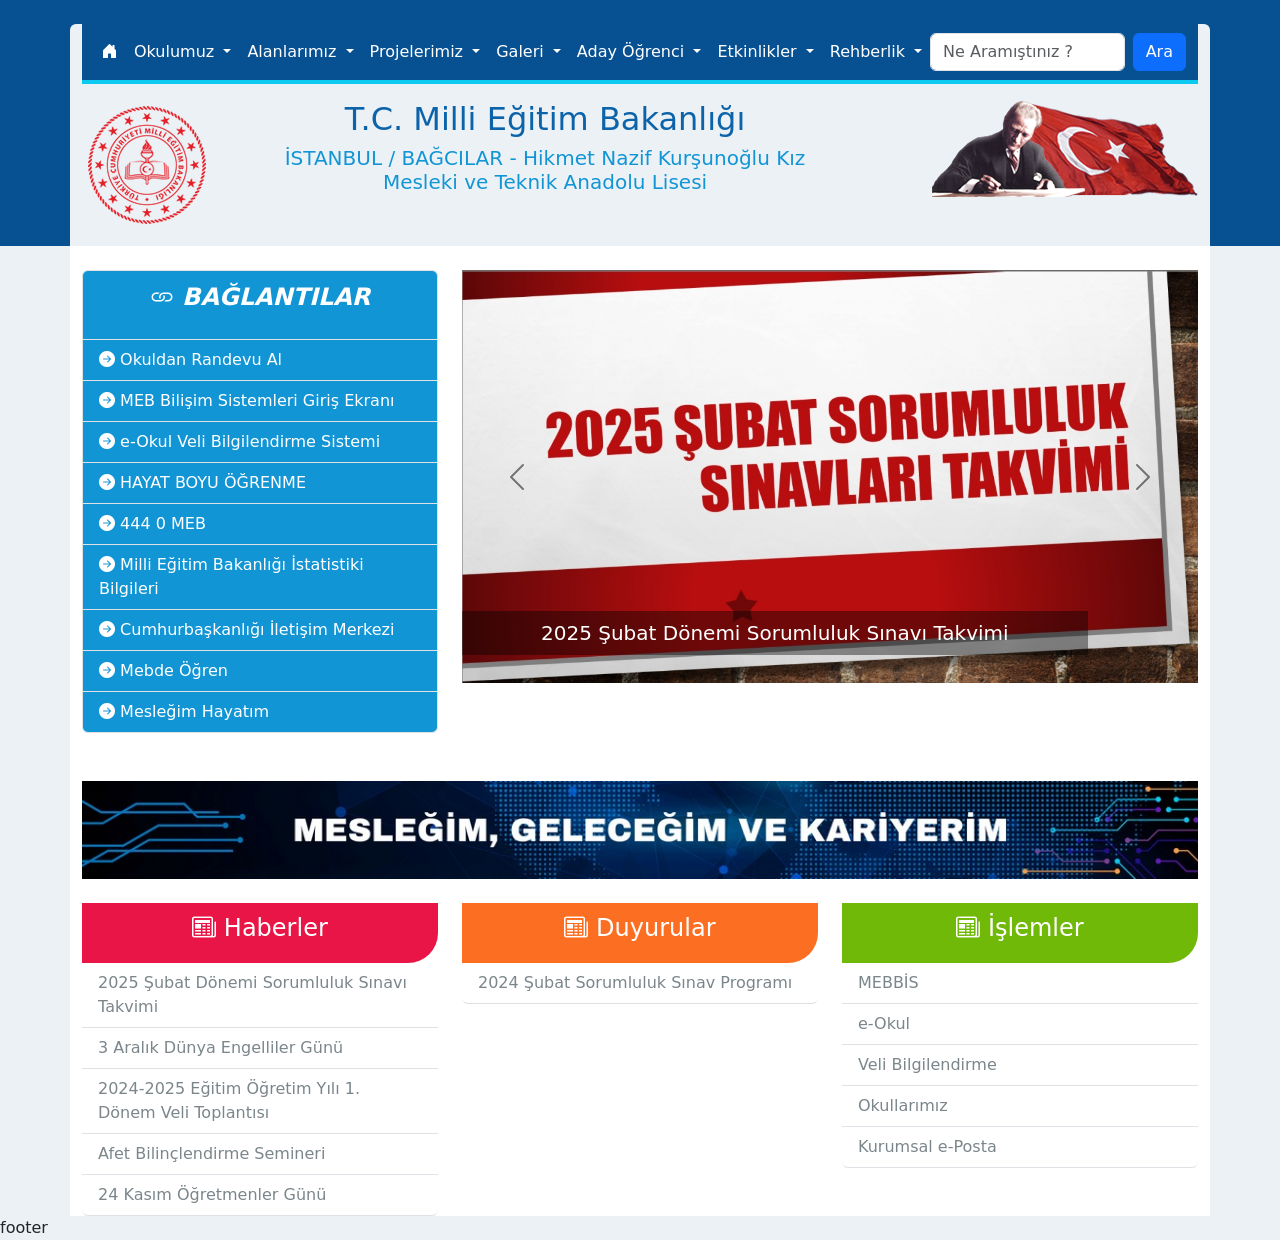
<file: 04.03.2025/index.html>
<!doctype html>
<html lang="en">
  <head>
    <meta charset="utf-8">
    <meta name="viewport" content="width=device-width, initial-scale=1">
    <title>Hikmet Nazif Kurşunoğlu MTAL</title>
    <link href="https://cdn.jsdelivr.net/npm/bootstrap@5.3.3/dist/css/bootstrap.min.css" rel="stylesheet" integrity="sha384-QWTKZyjpPEjISv5WaRU9OFeRpok6YctnYmDr5pNlyT2bRjXh0JMhjY6hW+ALEwIH" crossorigin="anonymous">
    <link rel="stylesheet" href="style.css">
    <link rel="stylesheet" href="https://cdn.jsdelivr.net/npm/bootstrap-icons@1.11.3/font/bootstrap-icons.min.css">
  </head>
  <body>

    <header class="pt-4 ">
        <div class="container rounded-top" id="ust-bolum">
            <!--Ana Menü-->
            <div class="row">
                <div class="col-12">
                    <nav id="ana-menu" class="navbar navbar-expand-lg bg-body-tertiary border-bottom border-info border-4">
                        <div class="container-fluid">
                          <button class="navbar-toggler" type="button" data-bs-toggle="collapse" data-bs-target="#navbarSupportedContent" aria-controls="navbarSupportedContent" aria-expanded="false" aria-label="Toggle navigation">
                            <span class="navbar-toggler-icon"></span>
                          </button>
                          <div class="collapse navbar-collapse" id="navbarSupportedContent">
                            <ul class="navbar-nav me-auto mb-2 mb-lg-0">
                              <li class="nav-item">
                                <a class="nav-link active" aria-current="page" href="index.html"><i class="bi bi-house-door-fill"></i></a>
                              </li>
                            <!--acılır liste elemanı-->
                              <li class="nav-item dropdown">
                                <a class="nav-link dropdown-toggle" href="#" role="button" data-bs-toggle="dropdown" aria-expanded="false">
                                  Okulumuz
                                </a>
                                <ul class="dropdown-menu">
                                  <li><a class="dropdown-item" href="#">Müdür</a></li>
                                  <li><a class="dropdown-item" href="#">Kadromuz</a></li>
                                  <li><a class="dropdown-item" href="#">Tarihçe</a></li>
                                  <li><a class="dropdown-item" href="#">Okulumuz Hakkında</a></li>
                                </ul>
                              </li>
                              <li class="nav-item dropdown">
                                <a class="nav-link dropdown-toggle" href="#" role="button" data-bs-toggle="dropdown" aria-expanded="false">
                                  Alanlarımız
                                </a>
                                <ul class="dropdown-menu">
                                  <li><a class="dropdown-item" href="#">Bilişim Teknolojileri Alanı</a></li>
                                  <li><a class="dropdown-item" href="#">Çocuk Gelişimi ve Eğitimi Alanı</a></li>
                                  <li><a class="dropdown-item" href="#">Grafik ve Fotoğraf Alanı</a></li>
                                  <li><a class="dropdown-item" href="#">Moda Tasarımı ve Teknolojileri Alanı</a></li>
                                </ul>
                              </li>
                              <li class="nav-item dropdown">
                                <a class="nav-link dropdown-toggle" href="#" role="button" data-bs-toggle="dropdown" aria-expanded="false">
                                    Projelerimiz
                                </a>
                                <ul class="dropdown-menu">
                                  <li><a class="dropdown-item" href="#">2021 eTwinning</a></li>
                                  <li><a class="dropdown-item" href="#">2017 Erasmus Macaristan Öğrenci Hareketliliği</a></li>
                                  <li><a class="dropdown-item" href="#">2019 Çekya Öğretmen Hareketliliği</a></li>
                                </ul>
                              </li>
                              <li class="nav-item dropdown">
                                <a class="nav-link dropdown-toggle" href="#" role="button" data-bs-toggle="dropdown" aria-expanded="false">
                                    Galeri
                                </a>
                                <ul class="dropdown-menu">
                                  <li><a class="dropdown-item" href="#">Okulumuzdan Fotoğraflar</a></li>
                                  <li><a class="dropdown-item" href="#">3 Boyutlu Müzeler</a></li>
                                  <li><a class="dropdown-item" href="#">Etkinlik Fotoğrafları</a></li>
                                </ul>
                              </li>
                              <li class="nav-item dropdown">
                                <a class="nav-link dropdown-toggle" href="#" role="button" data-bs-toggle="dropdown" aria-expanded="false">
                                    Aday Öğrenci
                                </a>
                                <ul class="dropdown-menu">
                                  <li><a class="dropdown-item" href="#">Alanlarımız</a></li>
                                  <li><a class="dropdown-item" href="#">Alan Tanıtım Video</a></li>
                                  <li><a class="dropdown-item" href="#">Sık Sorulan Sorular SSS</a></li>
                                </ul>
                              </li>
                              <li class="nav-item dropdown">
                                <a class="nav-link dropdown-toggle" href="#" role="button" data-bs-toggle="dropdown" aria-expanded="false">
                                    Etkinlikler
                                </a>
                                <ul class="dropdown-menu">
                                  <li><a class="dropdown-item" href="#">Uygulama Ana Sınıfı</a></li>
                                  <li><a class="dropdown-item" href="#">24 Kasım Öğretmenler Günü 2021</a></li>
                                  <li><a class="dropdown-item" href="#">Mevlid-i Nebi Haftası</a></li>
                                  <li><a class="dropdown-item" href="#">Okulda Dışarıda Günü Etkinliği</a></li>
                                  <li><a class="dropdown-item" href="#">Akıllı İlaç Kullanımı</a></li>
                                  <li><a class="dropdown-item" href="#">Ünlü Yazar Tahir Fatih Andı İle Söyleşi</a></li>
                                  <li><a class="dropdown-item" href="#">İstanbul'u Okuyorum Projesi</a></li>
                                  <li><a class="dropdown-item" href="#">İstanbul Moda Akademisi</a></li>
                                  <li><a class="dropdown-item" href="#">Öykü Anlatım Materyalleri</a></li>
                                  <li><a class="dropdown-item" href="#">Veli Akademileri</a></li>
                                </ul>
                              </li>
                              <li class="nav-item dropdown">
                                <a class="nav-link dropdown-toggle" href="#" role="button" data-bs-toggle="dropdown" aria-expanded="false">
                                    Rehberlik
                                </a>
                                <ul class="dropdown-menu">
                                  <li><a class="dropdown-item" href="#">Ders Çalışma Planı Örneği-Boş</a></li>
                                </ul>
                              </li>
                            </ul>
                            <form class="d-flex" role="search">
                              <input class="form-control me-2" type="search" placeholder="Ne Aramıştınız ?" aria-label="Search">
                              <button class="btn btn-primary" type="submit">Ara</button>
                            </form>
                          </div>
                        </div>
                      </nav>
                </div>
            </div>
            <!--logo bölümü-->
            <div class="row py-3">
                <div class="col-md-2"><a href="index.html"><img src="res/meb_logo.png" alt="logo"></a></div>
                <div class="col-md-6 text-center" id="okul-ad">
                  <h2>T.C. Milli Eğitim Bakanlığı</h2>
                  <h5>İSTANBUL / BAĞCILAR - Hikmet Nazif Kurşunoğlu Kız Mesleki ve Teknik Anadolu Lisesi</h5>
                </div>
                <div class="col-md-4 text-end"><a href="index.html"><img src="res/atabayrak.png" alt="atabayrak"></a></div>

            </div>

         </div>
    </header>


    <main>
      <div class="container bg-white">

        <div class="row py-4">

          <!--bağlantılar bölümü-->
          <div class="col-4" id="dikey-menu">
            <ul class="list-group">
              <li class="list-group-item" id="liste-baslık" ><i class="bi bi-link"> BAĞLANTILAR</i> </a></li>
              <li class="list-group-item"><a class="nav-link" href="#"><i class="bi bi-arrow-right-circle-fill"></i> Okuldan Randevu Al </a></li>
              <li class="list-group-item"><a class="nav-link" href="#"><i class="bi bi-arrow-right-circle-fill"></i> MEB Bilişim Sistemleri Giriş Ekranı </a></li>
              <li class="list-group-item"><a class="nav-link" href="#"><i class="bi bi-arrow-right-circle-fill"></i> e-Okul Veli Bilgilendirme Sistemi </a></li>
              <li class="list-group-item"><a class="nav-link" href="#"><i class="bi bi-arrow-right-circle-fill"></i> HAYAT BOYU ÖĞRENME </a></li>
              <li class="list-group-item"><a class="nav-link" href="#"><i class="bi bi-arrow-right-circle-fill"></i> 444 0 MEB </a></li>
              <li class="list-group-item"><a class="nav-link" href="#"><i class="bi bi-arrow-right-circle-fill"></i> Milli Eğitim Bakanlığı İstatistiki Bilgileri </a></li>
              <li class="list-group-item"><a class="nav-link" href="#"><i class="bi bi-arrow-right-circle-fill"></i> Cumhurbaşkanlığı İletişim Merkezi </a></li>
              <li class="list-group-item"><a class="nav-link" href="#"><i class="bi bi-arrow-right-circle-fill"></i> Mebde Öğren </a></li>
              <li class="list-group-item"><a class="nav-link" href="#"><i class="bi bi-arrow-right-circle-fill"></i> Mesleğim Hayatım </a></li>
            </ul>
          </div>

          <!--slider Menü-->
          <div class="col-8">
            <div id="carouselExampleDark" class="carousel carousel-dark slide">

              <div class="carousel-inner">
                <div class="carousel-item active">
                  <img src="res/sorumluluk_takvim-2 (2).jpg" class="d-block w-100" alt="sorumluluk takvim">
                  <div class="carousel-caption d-none d-md-block position-absolute bottom-0 start-0">
                    <h5 id="slider-baslık">2025 Şubat Dönemi Sorumluluk Sınavı Takvimi</h5>
                  </div>
                </div>
                <div class="carousel-item" data-bs-interval="2000">
                  <img src="res/engelliler_gunu-2 (1).jpg" class="d-block w-100" alt="engelliler-gunu">
                  <div class="carousel-caption d-none d-md-block position-absolute bottom-0 start-0">
                    <h5 id="slider-baslık">3 Aralık Dünya Engelliler Günü</h5>
                  </div>
                </div>
                <div class="carousel-item">
                  <img src="res/veli_toplantısı-3.jpg" class="d-block w-100" alt="veli-toplantısı">
                  <div class="carousel-caption d-none d-md-block position-absolute bottom-0 start-0">
                    <h5 id="slider-baslık">2024-2025 Eğitim Öğretim Yılı 1. Dönem Veli Toplantısı</h5>
                  </div>
                </div>
                <div class="carousel-item">
                  <img src="res/afet_bilgilendirme-4.jpg" class="d-block w-100" alt="afet-bilgilendirme">
                  <div class="carousel-caption d-none d-md-block position-absolute bottom-0 start-0">
                    <h5 id="slider-baslık">Afet Bilinçlendirme Semineri</h5>
                  </div>
                </div>
                <div class="carousel-item">
                  <img src="res/öğretmenler_gunu-5.jpg" class="d-block w-100" alt="öğretmenler-gunu">
                  <div class="carousel-caption d-none d-md-block position-absolute bottom-0 start-0">
                    <h5 id="slider-baslık">24 Kasım Öğretmenler Günü</h5>
                  </div>
                </div>
              </div>
              <button class="carousel-control-prev" type="button" data-bs-target="#carouselExampleDark" data-bs-slide="prev">
                <span class="carousel-control-prev-icon" aria-hidden="true"></span>
                <span class="visually-hidden">Previous</span>
              </button>
              <button class="carousel-control-next" type="button" data-bs-target="#carouselExampleDark" data-bs-slide="next">
                <span class="carousel-control-next-icon" aria-hidden="true"></span>
                <span class="visually-hidden">Next</span>
              </button>
            </div>
          </div>

        </div>

        <div class="row py-4">
          <div class="col-12">
            <img class="w-100" src="res/meslegim_hayatim.jpg" alt="meslegim_hayatim">
          </div>
        </div>

        <div class="row">
          <div class="col-md-4"><!--haberler-->
            <div id="haberler-baslık"><i class="bi bi-newspaper"></i> Haberler</div>
            <div id="haberler-icerik">
              <ul class="list-group">
                <li class="list-group-item border-0 border-bottom"><a class="nav-link" href="#">2025 Şubat Dönemi Sorumluluk Sınavı Takvimi</a></li>
                <li class="list-group-item border-0 border-bottom"><a class="nav-link" href="#">3 Aralık Dünya Engelliler Günü</a></li>
                <li class="list-group-item border-0 border-bottom"><a class="nav-link" href="#">2024-2025 Eğitim Öğretim Yılı 1. Dönem Veli Toplantısı</a></li>
                <li class="list-group-item border-0 border-bottom"><a class="nav-link" href="#">Afet Bilinçlendirme Semineri</a></li>
                <li class="list-group-item border-0 border-bottom"><a class="nav-link" href="#">24 Kasım Öğretmenler Günü</a></li>
              </ul>
            </div>
          </div>
          <div class="col-md-4"><!--duyurular-->
            <div id="Duyurular-baslık"><i class="bi bi-newspaper"></i> Duyurular</div>
            <div id="Duyurular-icerik">
              <ul class="list-group">
                <li class="list-group-item border-0 border-bottom"><a class="nav-link" href="#">2024 Şubat Sorumluluk Sınav Programı</a></li>
              </ul>
            </div>
          </div>
          <div class="col-md-4"><!--İşlemler-->
            <div id="İşlemler-baslık"><i class="bi bi-newspaper"></i> İşlemler</div>
            <div id="İşlemler-icerik">
              <ul class="list-group">
                <li class="list-group-item border-0 border-bottom"><a class="nav-link" href="#">MEBBİS</a></li>
                <li class="list-group-item border-0 border-bottom"><a class="nav-link" href="#">e-Okul</a></li>
                <li class="list-group-item border-0 border-bottom"><a class="nav-link" href="#">Veli Bilgilendirme</a></li>
                <li class="list-group-item border-0 border-bottom"><a class="nav-link" href="#">Okullarımız</a></li>
                <li class="list-group-item border-0 border-bottom"><a class="nav-link" href="#">Kurumsal e-Posta</a></li>
              </ul>
            </div>
          </div>
        </div>
      </div>
    </main>


    <footer>footer</footer>


    <script src="https://cdn.jsdelivr.net/npm/bootstrap@5.3.3/dist/js/bootstrap.bundle.min.js" integrity="sha384-YvpcrYf0tY3lHB60NNkmXc5s9fDVZLESaAA55NDzOxhy9GkcIdslK1eN7N6jIeHz" crossorigin="anonymous"></script>
  </body>
</html>
</file>
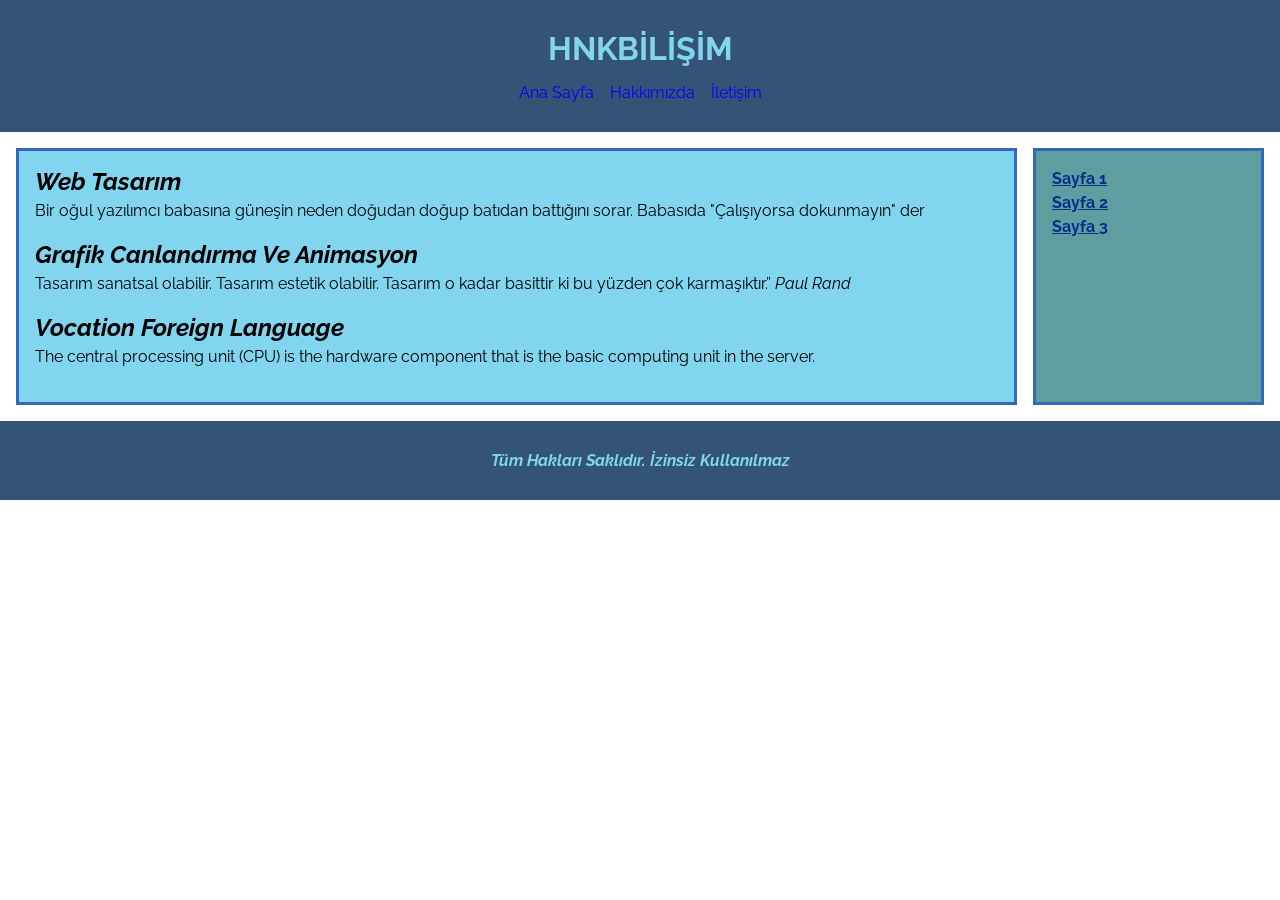
<file: 181224/index.html>
<!DOCTYPE html>
<html lang="tr">
<head>
    <meta charset="UTF-8">
    <meta name="viewport" content="width=device-width, initial-scale=1.0">
    <title>Flex Site Tasarım</title>
    <link rel="stylesheet" href="tasarim.css">
    <link rel="preconnect" href="https://fonts.googleapis.com">
<link rel="preconnect" href="https://fonts.gstatic.com" crossorigin>
<link href="https://fonts.googleapis.com/css2?family=Raleway:ital,wght@0,100..900;1,100..900&display=swap" rel="stylesheet">

</head>
<body>
    <!--header bölümü-->
    <header>
        <h1>HNKBİLİŞİM</h1>
        <nav id="menu">
          <ul>
            <li><a href="#">Ana Sayfa</a></li>
            <li><a href="#">Hakkımızda</a></li>
            <li><a href="#">İletişim</a></li>
          </ul>
        </nav>
    </header>
    <!--Main bölümü-->
    <main>
        <div class="content">
            <section>
                <h2><i>Web Tasarım</i></h2>
                <p>
                     Bir oğul yazılımcı babasına güneşin neden doğudan doğup batıdan battığını sorar.
                      Babasıda "Çalışıyorsa dokunmayın" der
                    
                </p>
            </section>
            <section>
                <h2><i>Grafik Canlandırma Ve Animasyon</i></h2>
                <div class="ayrac"></div>
                <p>
                    Tasarım sanatsal olabilir. Tasarım estetik olabilir. Tasarım o kadar basittir ki bu yüzden çok karmaşıktır.” <i> Paul Rand</i>
                    <div class="ayrac"></div>
                </p>
            </section>
            <section>
                <h2><i>Vocation Foreign Language</i></h2>
               
                <p>
                    The central processing unit (CPU) is the hardware component that is the basic computing unit in the server.
                    <div class="ayrac"></div>
                </p>
            </section>
        </div>
        <aside>
            <ul><b>
                <li><a href="#">Sayfa 1</a></li>
                <li><a href="#">Sayfa 2</a></li>
                <li><a href="#">Sayfa 3</a></li>
            </ul></b>
        </aside><!--panel bölümü bir taraf anlamına gelıyor-->
    </main>
    <footer><b><i>Tüm Hakları Saklıdır. İzinsiz Kullanılmaz</i></T></b></footer>
</body>
</html>
</file>
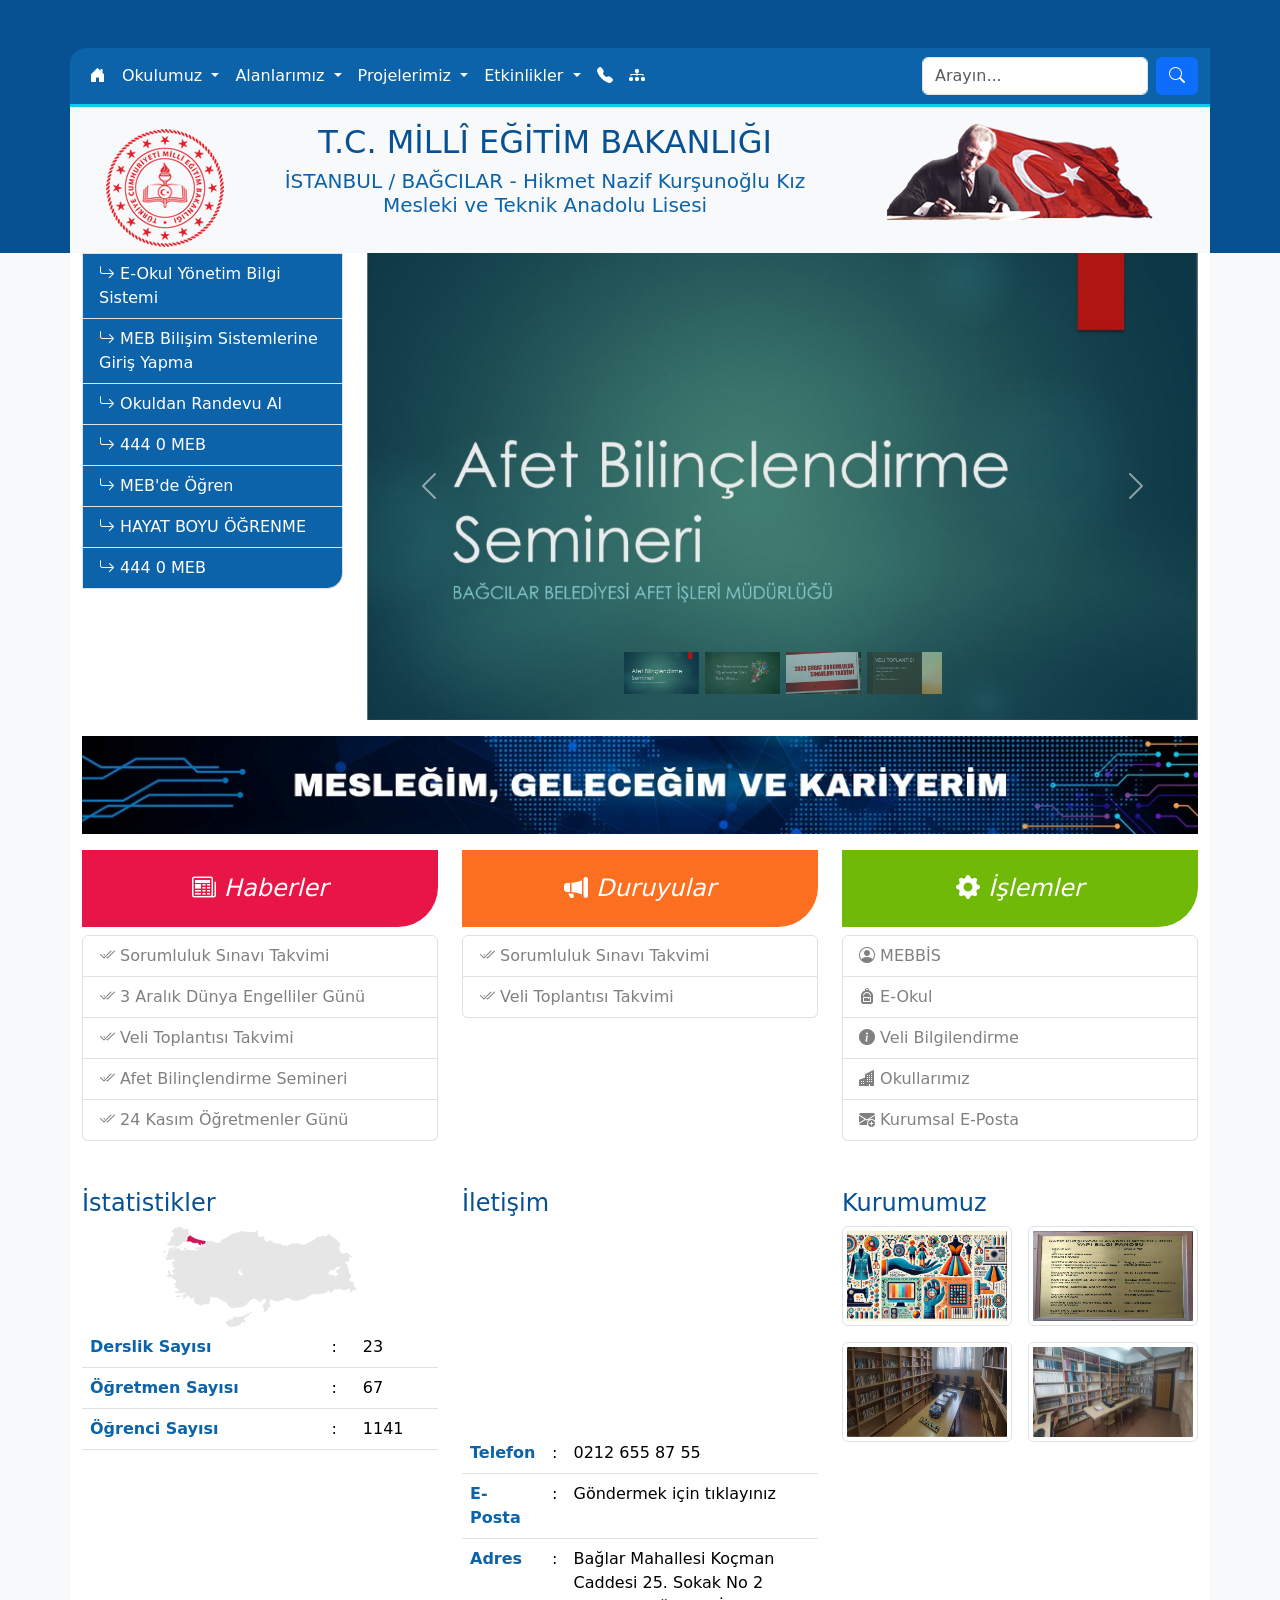
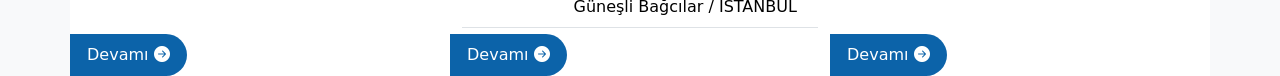
<file: 250305/index.html>
<!DOCTYPE html>
<html lang="tr">
<head>
    <meta charset="UTF-8">
    <meta name="viewport" content="width=device-width, initial-scale=1.0">
    <title>HNK MTAL</title>
    <link href="https://cdn.jsdelivr.net/npm/bootstrap@5.3.3/dist/css/bootstrap.min.css" rel="stylesheet" integrity="sha384-QWTKZyjpPEjISv5WaRU9OFeRpok6YctnYmDr5pNlyT2bRjXh0JMhjY6hW+ALEwIH" crossorigin="anonymous">
    <link rel="stylesheet" href="tasarim.css">
    <link rel="shortcut icon" href="res/meb_logo.png">
    <link rel="stylesheet" href="https://cdn.jsdelivr.net/npm/bootstrap-icons@1.11.3/font/bootstrap-icons.min.css">
</head>
<body class="bg-light">
    <header class="pt-5">
        <div class="container">
            <div class="row">
                <nav  id="main-menu" class="navbar navbar-expand-lg sol-ust-yuvarla border-bottom border-3 border-info">
                    <div class="container-fluid">
                      <button class="navbar-toggler" type="button" data-bs-toggle="collapse" data-bs-target="#maiNav" aria-controls="mainNav" aria-expanded="false" aria-label="Toggle navigation">
                        <span class="navbar-toggler-icon"></span>
                      </button>
                      <div class="collapse navbar-collapse" id="maiNav">
                        <ul class="navbar-nav me-auto mb-2 mb-lg-0">
                          <li class="nav-item">
                            <a class="nav-link active" aria-current="page" href="index.html"><i class="bi bi-house-door-fill"></i></a>
                          </li>
                          <li class="nav-item dropdown">
                            <a class="nav-link dropdown-toggle" href="#" role="button" data-bs-toggle="dropdown" aria-expanded="false">
                              Okulumuz
                            </a>
                            <ul class="dropdown-menu">
                              <li><a class="dropdown-item" href="#">Müdür</a></li>
                              <li><a class="dropdown-item" href="#">Kadromuz</a></li>
                              <li><a class="dropdown-item" href="#">Tarihçe</a></li>
                              <li><a class="dropdown-item" href="#">Okulumuz Hakkında</a></li>
                            </ul>
                          </li>
                          <li class="nav-item dropdown">
                            <a class="nav-link dropdown-toggle" href="#" role="button" data-bs-toggle="dropdown" aria-expanded="false">
                              Alanlarımız
                            </a>
                            <ul class="dropdown-menu">
                              <li><a class="dropdown-item" href="#">Bilişim Teknolojileri</a></li>
                              <li><a class="dropdown-item" href="#">Moda Tasarım</a></li>
                              <li><a class="dropdown-item" href="#">Çocuk Gelişim</a></li>
                              <li><a class="dropdown-item" href="#">Grafik Tasarım</a></li>
                            </ul>
                          </li>
                          <li class="nav-item dropdown">
                            <a class="nav-link dropdown-toggle" href="#" role="button" data-bs-toggle="dropdown" aria-expanded="false">
                              Projelerimiz
                            </a>
                            <ul class="dropdown-menu">
                              <li><a class="dropdown-item" href="#">Erasmus</a></li>
                              <li><a class="dropdown-item" href="#">Etwinning</a></li>
                              <li><a class="dropdown-item" href="#">Çekya Öğretmen Hareketliliği</a></li>
                            </ul>
                          </li>
                          <li class="nav-item dropdown">
                            <a class="nav-link dropdown-toggle" href="#" role="button" data-bs-toggle="dropdown" aria-expanded="false">
                              Etkinlikler
                            </a>
                            <ul class="dropdown-menu">
                              <li><a class="dropdown-item" href="#">Uygulama Anasınıfı</a></li>
                              <li><a class="dropdown-item" href="#">Mevlid</a></li>
                              <li><a class="dropdown-item" href="#">24 Kasım</a></li>
                              <li><a class="dropdown-item" href="#">İstanbul Okuyor</a></li>
                              <li><a class="dropdown-item" href="#">Akıllı İlaç Kullanımı</a></li>
                            </ul>
                          </li>
                          <li class="nav-item">
                                <a href="#" class="nav-link"><i class="bi bi-telephone-fill"></i></a>
                          </li>
                          <li class="nav-item">
                            <a href="#" class="nav-link"><i class="bi bi-diagram-3-fill"></i></a>
                      </li>
                        </ul>
                        <form class="d-flex" role="search">
                          <input class="form-control me-2" type="search" placeholder="Arayın..." aria-label="Search">
                          <button class="btn btn-primary" type="submit"><i class="bi bi-search"></i></button>
                        </form>
                      </div>
                    </div>
                  </nav>
            </div>

            <div class="row bg-light text-center pt-3">
                <div class="col-12 col-md-2">
                    <a href="index.html"><img src="res/meb_logo.png" alt="MEB Logo" class="img-fluid"></a>
                </div>
                <div id="site-baslik" class="col-12 col-md-6">
                    <h2 class="text-uppercase">T.C. Mİllî Eğİtİm BakanlIğI</h2>
                    <h3 class=" fs-5">İSTANBUL / BAĞCILAR - Hikmet Nazif Kurşunoğlu Kız Mesleki ve Teknik Anadolu Lisesi</h3>
                </div>
                <div class="col-12 col-md-4">
                    <img src="res/atabayrak.png" alt="ATATÜRK" class="img-fluid">
                </div>
            </div>
        </div>
    </header>

    

    <main>
      <div class="container bg-white">
        <div class="row">
          <div class="col-12 col-md-3"id="baglanti-liste">
            <ul class="list-group rounded-0 sag-alt-yuvarla"> 
              <li class="list-group-item"><a class="nav-link" href="#"><i class="bi bi-arrow-return-right"></i> E-Okul Yönetim Bilgi Sistemi</a></li>
              <li class="list-group-item"><a class="nav-link" href="#"><i class="bi bi-arrow-return-right"></i> MEB Bilişim Sistemlerine Giriş Yapma</a></li>
              <li class="list-group-item"><a class="nav-link" href="#"><i class="bi bi-arrow-return-right"></i> Okuldan Randevu Al</a></li>
              <li class="list-group-item"><a class="nav-link" href="#"><i class="bi bi-arrow-return-right"></i> 444 0 MEB</a></li>
              <li class="list-group-item"><a class="nav-link" href="#"><i class="bi bi-arrow-return-right"></i> MEB'de Öğren</a></li>
              <li class="list-group-item"><a class="nav-link" href="#"><i class="bi bi-arrow-return-right"></i> HAYAT BOYU ÖĞRENME</a></li>
              <li class="list-group-item"><a class="nav-link" href="#"><i class="bi bi-arrow-return-right"></i> 444 0 MEB</a></li>

            </ul>
            </div>

            <div class="col-12 col-md-9">
            <div id="slider1" class="carousel slide">
              <div id="carouselExampleIndicators" class="carousel slide">
                <div class="carousel-indicators">
                  <button type="button" data-bs-target="#carouselExampleIndicators" data-bs-slide-to="0" class="active" aria-current="true" aria-label="Slayt 1">
                    <img src="res/k_26161726_afet.jpg" class="d-block w-100" alt="veli toplantısı duyuru">
                  </button>
                  <button type="button" data-bs-target="#carouselExampleIndicators" data-bs-slide-to="1" aria-label="Slayt 2">
                    <img src="res/ogretmenler_gunu.jpg" class="d-block w-100" alt="öğretmenler günü">
                  </button>
                  <button type="button" data-bs-target="#carouselExampleIndicators" data-bs-slide-to="2" aria-label="Slayt 3">
                    <img src="res/sorumluluk_duyuru.jpg" class="d-block w-100" alt="sorumluluk sınavı duyuru">
                  </button>
                  <button type="button" data-bs-target="#carouselExampleIndicators" data-bs-slide-to="3" aria-label="Slayt 4">
                    <img src="res/veli_top_duyuru.jpg" class="d-block w-100" alt="veli toplantısı duyuru">
                  </button>
                </div>
              <div class="carousel-inner">
                <div class="carousel-item active">
                  <img src="res/k_26161726_afet.jpg" class="d-block w-100" alt="veli toplantısı duyuru">
                </div>
                <div class="carousel-item">
                  <img src="res/ogretmenler_gunu.jpg" class="d-block w-100" alt="öğretmenler günü">
                </div>
                <div class="carousel-item">
                  <img src="res/sorumluluk_duyuru.jpg" class="d-block w-100" alt="sorumluluk sınavı duyuru">
                </div>
                <div class="carousel-item">
                  <img src="res/veli_top_duyuru.jpg" class="d-block w-100" alt="veli toplantısı duyuru">
                </div>

              </div>
              <button class="carousel-control-prev" type="button" data-bs-target="#slider1" data-bs-slide="prev">
                <span class="carousel-control-prev-icon" aria-hidden="true"></span>
                <span class="visually-hidden">Geri</span>
              </button>
              <button class="carousel-control-next" type="button" data-bs-target="#slider1" data-bs-slide="next">
                <span class="carousel-control-next-icon" aria-hidden="true"></span>
                <span class="visually-hidden">İleri</span>
              </button>
            </div>
          </div>
          </div>
       </div>
       
       <div class="row">
        <f class="col-12 text-center pt-3 pb-3">
          <img src="res/meslegim_hayatim.jpg" alt="mesleğim,geleceğim ve kariyerim" class="img-fluid">
        </f>
       </div>

       <div class="row">
        <div class="col-12 col-md-4">
          <h4 id="baslik-haber"><i class="bi bi-newspaper"></i> Haberler</h4>
          <ul class="list-group" id="list-haber">
            <li class="list-group-item"><a href="#"><i class="bi bi-check2-all"></i> Sorumluluk Sınavı Takvimi</a></li>
            <li class="list-group-item"><a href="#"><i class="bi bi-check2-all"></i> 3 Aralık Dünya Engelliler Günü</a></li>
            <li class="list-group-item"><a href="#"><i class="bi bi-check2-all"></i> Veli Toplantısı Takvimi</a></li>
            <li class="list-group-item"><a href="#"><i class="bi bi-check2-all"></i> Afet Bilinçlendirme Semineri</a></li>
            <li class="list-group-item"><a href="#"><i class="bi bi-check2-all"></i> 24 Kasım Öğretmenler Günü</a></li>
          </ul>
        </div>
        <div class="col-12 col-md-4">
          <h4 id="baslik-duyuru"><i class="bi bi-megaphone-fill"></i> Duruyular</h4>
          <ul class="list-group" id="list-duyuru">
            <li class="list-group-item"><a href="#"><i class="bi bi-check2-all"></i> Sorumluluk Sınavı Takvimi</a></li>
            <li class="list-group-item"><a href="#"><i class="bi bi-check2-all"></i> Veli Toplantısı Takvimi</a></li>
          </ul>
        </div>
        <div class="col-12 col-md-4">
          <h4 id="baslik-islem"><i class="bi bi-gear-fill"></i> İşlemler</h4>
          <ul class="list-group" id="list-islem">
            <li class="list-group-item"><a href="#"><i class="bi bi-person-circle"></i> MEBBİS</a></li>
            <li class="list-group-item"><a href="#"><i class="bi bi-backpack-fill"></i> E-Okul</a></li>
            <li class="list-group-item"><a href="#"><i class="bi bi-info-circle-fill"></i> Veli Bilgilendirme</a></li>
            <li class="list-group-item"><a href="#"><i class="bi bi-buildings-fill"></i> Okullarımız</a></li>
            <li class="list-group-item"><a href="#"><i class="bi bi-envelope-plus-fill"></i> Kurumsal E-Posta</a></li>
          </ul>
        </div>
       </div>


       <div class="row mt-5" id="panel-1">
        <div class="col-12 col-md-4 position-relative">
          <h4>İstatistikler</h4>
          <div class="text-center">
            <img src="res/harita.png" alt="harita" class="image-fluid">
          </div>
          <table class="table">
            <tr>
              <th>Derslik Sayısı</th>
            <td>:</td>
            <td>23</td>
            </tr>
            <tr>
              <th>Öğretmen Sayısı</th>
            <td>:</td>
            <td>67</td>
            </tr>
            <tr>
              <th>Öğrenci Sayısı</th>
            <td>:</td>
            <td>1141</td>
            </tr>
          </table>
          <div class="py-3"></div>
          <div>
            <button class="btn btn-acik-mavi rounded-0 rounded-end-pill py-2 px-3 position-absolute bottom-0 start-0">Devamı <i class="bi bi-arrow-right-circle-fill"></i></button>
          </div>
        </div>
        <div class="col-12 col-md-4 position-relative">
          <h4>İletişim</h4>
          <div class="text-center">
            <iframe src="https://www.google.com/maps/embed?pb=!1m19!1m8!1m3!1d96311.39677352233!2d28.7427996!3d41.0311375!3m2!1i1024!2i768!4f13.1!4m8!3e6!4m0!4m5!1s0x14caa4e4a654838f%3A0xebe75d25b108b26a!2zQmHEn2xhciwgR8O8bmXFn2xpIEthdsWfYcSfxLEgTm86MiBEOjIsIDM0MjA5IEJhxJ9jxLFsYXIvxLBzdGFuYnVs!3m2!1d41.0314258!2d28.8255438!5e0!3m2!1str!2str!4v1741783286317!5m2!1str!2str" width="100%" height="200px" style="border:0;" allowfullscreen="" loading="lazy" referrerpolicy="no-referrer-when-downgrade"></iframe>
          </div>
          <table class="table">
            <tr>
              <th>Telefon</th>
            <td>:</td>
            <td>0212 655 87 55</td>
            </tr>
            <tr>
              <th>E-Posta</th>
            <td>:</td>
            <td>Göndermek için tıklayınız</td>
            </tr>
            <tr>
              <th>Adres</th>
            <td>:</td>
            <td>Bağlar Mahallesi Koçman Caddesi 25. Sokak No 2 Güneşli Bağcılar / İSTANBUL</td>
            </tr>
          </table>
          <div class="py-3"></div>
          <div>
            <button class="btn btn-acik-mavi rounded-0 rounded-end-pill py-2 px-3 position-absolute bottom-0 start-0">Devamı <i class="bi bi-arrow-right-circle-fill"></i></button>
          </div>
        </div>
        <div class="col-12 col-md-4 position-relative">
          <h4>Kurumumuz</h4>
          <div class="row g-3">
            <div class="col-12 col-md-6 position-relative">
              <img src="res/kurumumuz1.jpg" alt="kurum1" class="img-thumbnail kurum-resim">
            </div>
            <div class="col-12 col-md-6">
              <img src="res/kurumumuz2.jpg" alt="kurum2" class="img-thumbnail kurum-resim">
            </div>
            <div class="col-12 col-md-6">
              <img src="res/kurumumuz3.jpg" alt="kurum3" class="img-thumbnail kurum-resim">
            </div>
            <div class="col-12 col-md-6">
              <img src="res/kurumumuz4.jpg" alt="kurum4" class="img-thumbnail kurum-resim">
            </div>
          </div>
          <div class="py-3"></div>
          <div>
            <button class="btn btn-acik-mavi rounded-0 rounded-end-pill py-2 px-3 position-absolute bottom-0 start-0">Devamı <i class="bi bi-arrow-right-circle-fill"></i></button>
          </div>
          
        </div>
       </div>
       
      </div>
    </main>



    <footer></footer>



    <script src="https://cdn.jsdelivr.net/npm/bootstrap@5.3.3/dist/js/bootstrap.bundle.min.js" integrity="sha384-YvpcrYf0tY3lHB60NNkmXc5s9fDVZLESaAA55NDzOxhy9GkcIdslK1eN7N6jIeHz" crossorigin="anonymous"></script>
</body>
</html>
</file>
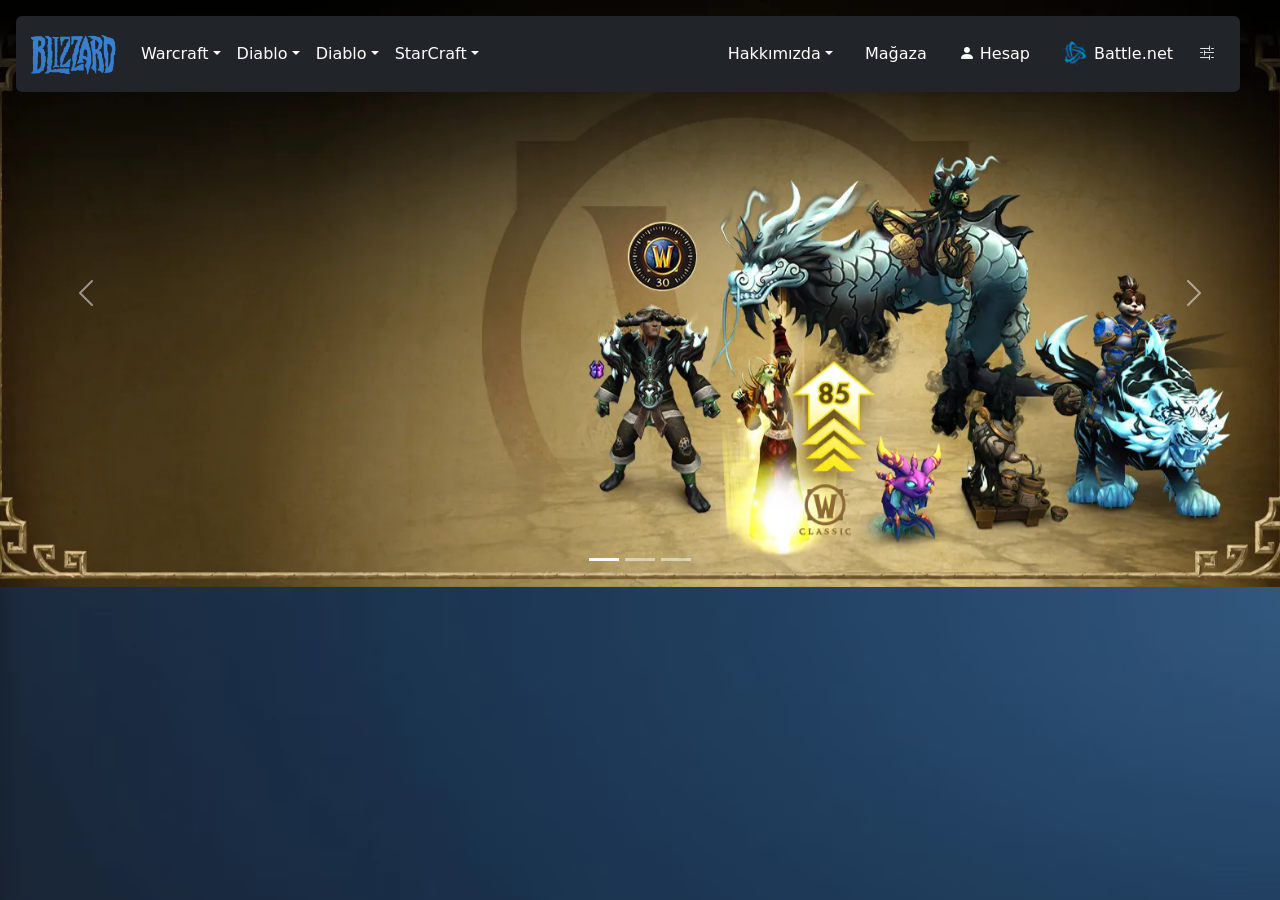
<file: 250319/index.html>
<!DOCTYPE html>
<html lang="tr">
<head>
    <meta charset="UTF-8">
    <meta name="viewport" content="width=device-width, initial-scale=1.0">
    <title>Blizzard - Battle.net</title>
    <link href="https://cdn.jsdelivr.net/npm/bootstrap@5.3.3/dist/css/bootstrap.min.css" rel="stylesheet"
        integrity="sha384-QWTKZyjpPEjISv5WaRU9OFeRpok6YctnYmDr5pNlyT2bRjXh0JMhjY6hW+ALEwIH" crossorigin="anonymous">
    <link rel="stylesheet" href="https://cdn.jsdelivr.net/npm/bootstrap-icons@1.11.3/font/bootstrap-icons.min.css">
    <link rel="stylesheet" href="style.css">
    <link rel="shortcut icon" href="res/battlenet-logo.png">
</head>
<body>
    <!--HEADER-->
    <header>
        <div class="row">
            <div class="col-12 position-fixed z-3">
                <nav class="navbar navbar-expand-lg rounded-2 bg-dark m-3" data-bs-theme="dark">
                    <div class="container-fluid">
                        <a class="navbar-brand" href="index.html"><img height="50px" src="res/blizzard-logo.png" alt="logo"></a>
                        <button class="navbar-toggler" type="button" data-bs-toggle="collapse"data-bs-target="#ana-menu" aria-controls="navbarSupportedContent" aria-expanded="false"aria-label="Toggle navigation">
                            <span class="navbar-toggler-icon"></span>
                        </button>
                        <div class="collapse navbar-collapse" id="ana-menu">
                            <!--Warcraft Menü-->
                            <ul class="navbar-nav me-auto mb-2 mb-lg-0">
                                <li class="nav-item dropdown">
                                    <a class="nav-link dropdown-toggle text-color" href="#" role="button" data-bs-toggle="dropdown" aria-expanded="false">Warcraft</a>
                                    <ul class="dropdown-menu">
                                        <li><a class="dropdown-item" href="#">World of Warcraft</a></li>
                                        <li><a class="dropdown-item" href="#">World of Warcraft: The War Within</a></li>
                                        <li><a class="dropdown-item" href="#">Warcraft I: Remastered</a></li>
                                        <li><a class="dropdown-item" href="#">Warcraft II: Remastered</a></li>
                                    </ul>
                                </li>
                                <!--Diablo Menü-->
                                <li class="nav-item dropdown">
                                    <a class="nav-link dropdown-toggle text-color" href="#" role="button" data-bs-toggle="dropdown" aria-expanded="false">Diablo</a>
                                    <ul class="dropdown-menu">
                                        <li><a class="dropdown-item" href="#">Diablo IV</a></li>
                                        <li><a class="dropdown-item" href="#">Diablo Immortal</a></li>
                                    </ul>
                                </li>
                                <!--Overwatch Menü-->
                                <li class="nav-item dropdown">
                                    <a class="nav-link dropdown-toggle text-color" href="#" role="button" data-bs-toggle="dropdown" aria-expanded="false">Diablo</a>
                                    <ul class="dropdown-menu">
                                        <li><a class="dropdown-item" href="#">Overwatch II</a></li>
                                    </ul>
                                </li>
                                <!--StarCraft Menü-->
                                <li class="nav-item dropdown">
                                    <a class="nav-link dropdown-toggle text-color" href="#" role="button" data-bs-toggle="dropdown" aria-expanded="false">StarCraft</a>
                                    <ul class="dropdown-menu">
                                        <li><a class="dropdown-item" href="#">StarCraft II</a></li>
                                        <li><a class="dropdown-item" href="#">StarCraft: Remastered</a></li>
                                    </ul>
                                </li>
                            </ul>
                            <!--üst sağ menü-->
                            <ul class="nav justify-content-end">
                                <li class="nav-item dropdown">
                                    <a class="nav-link dropdown-toggle text-color" href="#" role="button" data-bs-toggle="dropdown"aria-expanded="false">Hakkımızda</a>
                                    <ul class="dropdown-menu">
                                        <li><a class="dropdown-item" href="#">Blizzard Hakkında</a></li>
                                        <li><a class="dropdown-item" href="#">Haberler</a></li>
                                        <li><a class="dropdown-item" href="#">BlizzCon</a></li>
                                        <li><a class="dropdown-item" href="#">Kariyer</a></li>
                                        <li><a class="dropdown-item" href="#">Ürünler</a></li>
                                    </ul>
                                </li>
                                <li class="nav-item">
                                    <a class="nav-link text-color" href="#">Mağaza</a>
                                </li>
                                <li class="nav-item">
                                    <a class="nav-link text-color" href="#"  data-bs-toggle="modal" data-bs-target="#user-modal"><i class="bi bi-person-fill"></i> Hesap</a>
                                </li>
                            </ul>
                            <!--Battle.net'i İndir-->
                            <button type="button" class="btn btn-dark"  data-bs-toggle="modal" data-bs-target="#game-modal"><img src="res/battlenet-logo.png" width="30px"alt=""> Battle.net</button>
                            <button type="button" class="btn" data-bs-toggle="offcanvas" data-bs-target="#offcanvasPanel"><i class="bi bi-sliders2"></i></button>
                        </div>
                        
                       
                    </div>
                </nav>
            </div>
        </div>
        <div class="row">
            <div class="col-12 p-0">
                <div id="slider" class="carousel slide">
                    <div class="carousel-indicators">
                      <button type="button" data-bs-target="#slider" data-bs-slide-to="0" class="active" aria-current="true" aria-label="Slide 1"></button>
                      <button type="button" data-bs-target="#slider" data-bs-slide-to="1" aria-label="Slide 2"></button>
                      <button type="button" data-bs-target="#slider" data-bs-slide-to="2" aria-label="Slide 3"></button>
                    </div>
                    <div class="carousel-inner">
                      <div class="carousel-item active">
                        <img src="res/slider/WoW_ClassicMOPBundle_Blizzardcom_HeaderDesktop_1600x720 (1).webp" class="d-block w-100" alt="...">
                      </div>
                      <div class="carousel-item">
                        <img src="res/slider/HS_31p6_ITED_MegaBundle_PP_Blizzardcom_Desktop_1600x720_RN01.webp" class="d-block w-100" alt="...">
                      </div>
                      <div class="carousel-item">
                        <img src="res/slider/WAR_SXSW_Thor-Announce_Blizzardcom_Desktop_1600x720_JL01a.webp" class="d-block w-100" alt="...">
                      </div>
                    </div>
                    <button class="carousel-control-prev" type="button" data-bs-target="#slider" data-bs-slide="prev">
                      <span class="carousel-control-prev-icon" aria-hidden="true"></span>
                      <span class="visually-hidden">Previous</span>
                    </button>
                    <button class="carousel-control-next" type="button" data-bs-target="#slider" data-bs-slide="next">
                      <span class="carousel-control-next-icon" aria-hidden="true"></span>
                      <span class="visually-hidden">Next</span>
                    </button>
                  </div>
            </div>
        </div>
    </header>

    <main>
        
    </main>
    
    <footer></footer>

    <!--Battle.net-->
    <div class="modal fade text-color" tabindex="-1" id="game-modal" data-bs-theme="dark">
        <div class="modal-dialog  modal-xl">
          <div class="modal-content">
            <div class="modal-header">
              <h5 class="modal-title">Game Download Center</h5>
              <button type="button" class="btn-close" data-bs-dismiss="modal" aria-label="Close"></button>
            </div>
            <div class="modal-body">
              <div class="container-fluid">
                <div class="row mb-2 align-items-center">
                  <div class="col-md-3">
                    <img src="res/img/blizzard_game_card_background_MOP.jpg" class="img-fluid w-100"  alt="fds">
                  </div>
                  <div class="col-md-6">Lorem ipsum dolor sit amet consectetur adipisicing elit. Distinctio perspiciatis labore, magnam laudantium nihil asperiores totam exercitationem, quas iusto tempora consectetur earum sequi ex similique mollitia cum eius sunt nisi?</div>
                  <div class="col-md-3">
                    <a href="#" class="btn btn-primary">Download</a>
                  </div>
                </div>
                <div class="row mb-2">
                  <div class="col-md-3">
                    <img src="res/card/blizzard_game_card_background_w2r.jpg" class="img-fluid w-100"  alt="fds">
                  </div>
                  <div class="col-md-6">Lorem ipsum dolor sit amet consectetur adipisicing elit. Distinctio perspiciatis labore, magnam laudantium nihil asperiores totam exercitationem, quas iusto tempora consectetur earum sequi ex similique mollitia cum eius sunt nisi?</div>
                  <div class="col-md-3">
                    <a href="#" class="btn btn-primary">Download</a>
                  </div>
                </div>
                <div class="row mb-2">
                  <div class="col-md-3">
                    <img src="res/card/blizzard_game_card_background_w3r_locale.jpg" class="img-fluid w-100"  alt="fds">
                  </div>
                  <div class="col-md-6">Lorem ipsum dolor sit amet consectetur adipisicing elit. Distinctio perspiciatis labore, magnam laudantium nihil asperiores totam exercitationem, quas iusto tempora consectetur earum sequi ex similique mollitia cum eius sunt nisi?</div>
                  <div class="col-md-3">
                    <a href="#" class="btn btn-primary">Download</a>
                  </div>
                </div>
                <div class="row mb-2">
                  <div class="col-md-3">
                    <img src="res/card/blizzard_game_card_background_wr.jpg" class="img-fluid w-100"  alt="fds">
                  </div>
                  <div class="col-md-6">Lorem ipsum dolor sit amet consectetur adipisicing elit. Distinctio perspiciatis labore, magnam laudantium nihil asperiores totam exercitationem, quas iusto tempora consectetur earum sequi ex similique mollitia cum eius sunt nisi?</div>
                  <div class="col-md-3">
                    <a href="#" class="btn btn-primary">Download</a>
                  </div>
                </div>
              </div>
            </div>
            <div class="modal-footer">
              <button type="button" class="btn btn-secondary" data-bs-dismiss="modal">Close</button>
              <button type="button" class="btn btn-success">Save changes</button>
            </div>
          </div>
        </div>
      </div>

    <!--Hesap-->
    <div class="modal fade text-color" tabindex="-1" id="user-modal" data-bs-theme="dark">
        <div class="modal-dialog">
          <div class="modal-content">
            <div class="modal-header">
              <h5 class="modal-title">Sign in</h5>
              <button type="button" class="btn-close" data-bs-dismiss="modal" aria-label="Close"></button>
            </div>
            <div class="modal-body">
                <form>
                    <div class="mb-3">
                      <label for="exampleInputEmail1" class="form-label">E-mail</label>
                      <input type="email" class="form-control" id="exampleInputEmail1" aria-describedby="emailHelp">
                      <div id="emailHelp" class="form-text">We'll never share your email with anyone else.</div>
                    </div>
                    <div class="mb-3">
                      <label for="exampleInputPassword1" class="form-label">Password</label>
                      <input type="password" class="form-control" id="exampleInputPassword1">
                    </div>
                    <div class="mb-3 form-check">
                      <input type="checkbox" class="form-check-input" id="exampleCheck1">
                      <label class="form-check-label" for="exampleCheck1">Remember me</label>
                    </div>
                    <button type="submit" class="btn btn-primary">Submit</button>
                </form>
          </div>
        </div>
      </div>

      <div class="offcanvas offcanvas-start" tabindex="-1" id="offcanvasPanel" aria-labelledby="offcanvasExampleLabel">
        <div class="offcanvas-header">
          <h5 class="offcanvas-title" id="offcanvasExampleLabel">Offcanvas</h5>
          <button type="button" class="btn-close" data-bs-dismiss="offcanvas" aria-label="Close"></button>
        </div>
        <div class="offcanvas-body">
          <div>
            Some text as placeholder. In real life you can have the elements you have chosen. Like, text, images, lists, etc.
          </div>
          <div class="dropdown mt-3">
            <button class="btn btn-secondary dropdown-toggle" type="button" data-bs-toggle="dropdown">
              Dropdown button
            </button>
            <ul class="dropdown-menu">
              <li><a class="dropdown-item" href="#">Action</a></li>
              <li><a class="dropdown-item" href="#">Another action</a></li>
              <li><a class="dropdown-item" href="#">Something else here</a></li>
            </ul>
          </div>
        </div>
      </div>

    <script src="https://cdn.jsdelivr.net/npm/@popperjs/core@2.11.8/dist/umd/popper.min.js"
        integrity="sha384-I7E8VVD/ismYTF4hNIPjVp/Zjvgyol6VFvRkX/vR+Vc4jQkC+hVqc2pM8ODewa9r"
        crossorigin="anonymous"></script>
    <script src="https://cdn.jsdelivr.net/npm/bootstrap@5.3.3/dist/js/bootstrap.min.js"
        integrity="sha384-0pUGZvbkm6XF6gxjEnlmuGrJXVbNuzT9qBBavbLwCsOGabYfZo0T0to5eqruptLy"
        crossorigin="anonymous"></script>
</body>
</html>
</file>
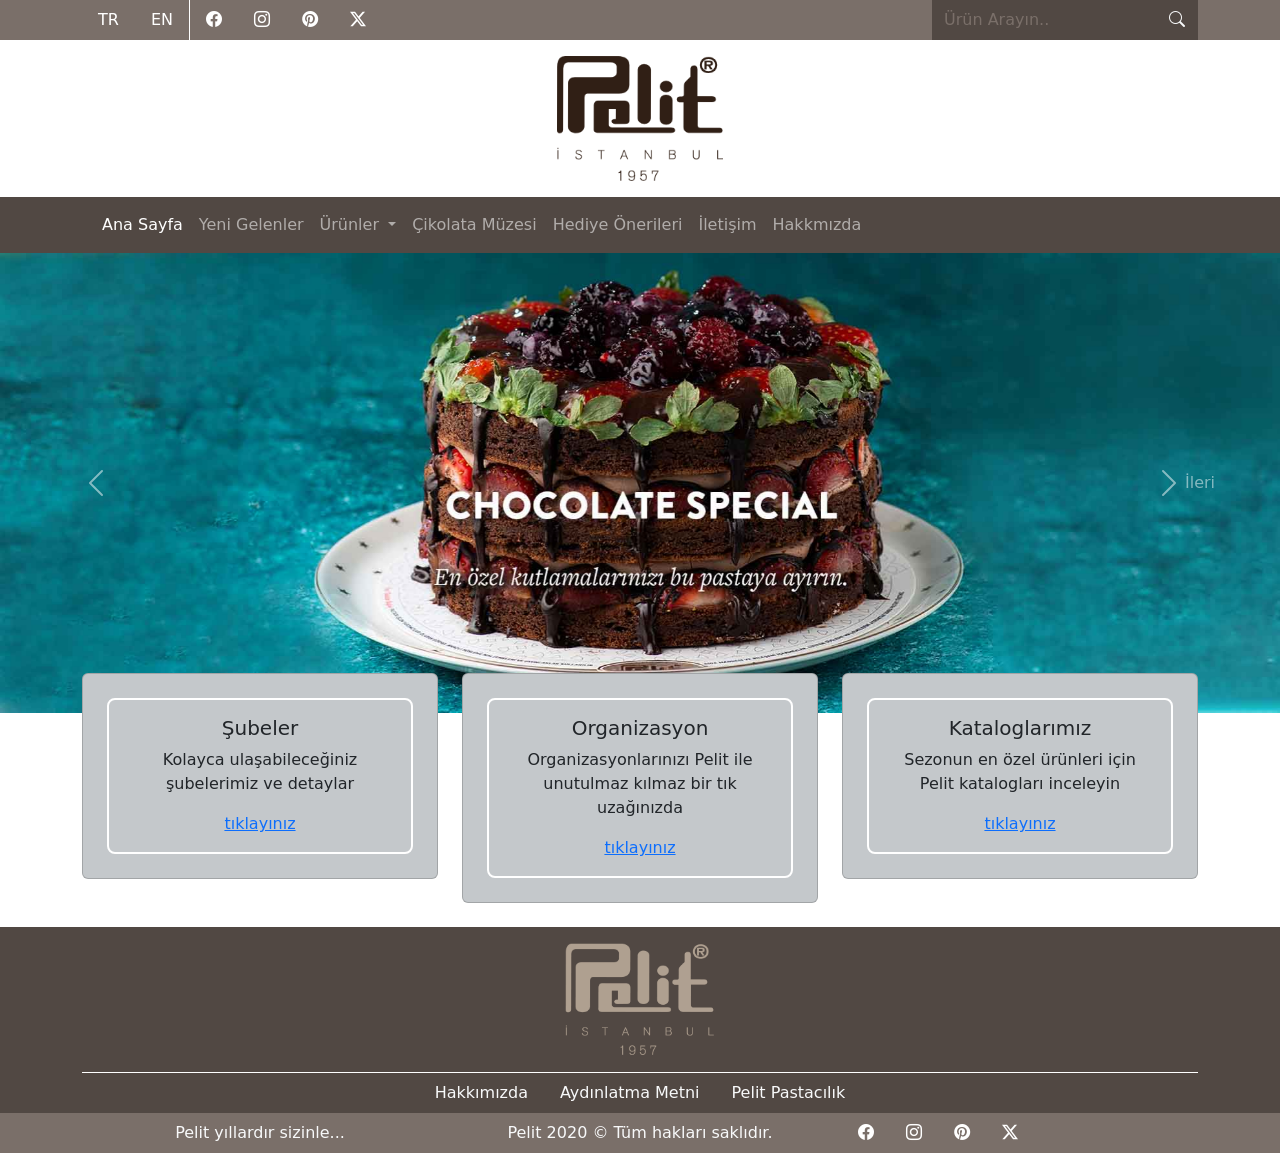
<file: 250409/index.html>
<!doctype html>
<html lang="tr">
  <head>
    <meta charset="utf-8">
    <meta name="viewport" content="width=device-width, initial-scale=1">
    <title>Pelit Pastaneleri</title>
    <link href="https://cdn.jsdelivr.net/npm/bootstrap@5.3.5/dist/css/bootstrap.min.css" rel="stylesheet" integrity="sha384-SgOJa3DmI69IUzQ2PVdRZhwQ+dy64/BUtbMJw1MZ8t5HZApcHrRKUc4W0kG879m7" crossorigin="anonymous">
    <link rel="stylesheet" href="sabitler.css">
    <link rel="stylesheet" href="tasarim.css">
    <link rel="stylesheet" href="https://cdn.jsdelivr.net/npm/bootstrap-icons@1.11.3/font/bootstrap-icons.min.css">
    <link rel="shortcut icon" href="res/pelit-logo-2-min.png">
  </head>
  <body>
    
    <!-- üst kısım -->
     <header>
        <!-- 1.üst satır -->
         <div class="bg-secondary">
          <div class="container">
            <div class="row">
              <!-- dil menü -->
              <div class="col-12 d-flex">
                <ul class="nav" id="language-menu">
                  <li class="nav-item">
                    <a class="nav-link active" aria-current="page" href="#">TR</a>
                  </li>
                  <li class="nav-item">
                    <a class="nav-link" href="#">EN</a>
                  </li>
                </ul>

                <!-- sosyal medya menü -->
                <ul class="nav" id="social-menu">
                  <li class="nav-item">
                    <a class="nav-link" aria-current="page" href="#"><i class="bi bi-facebook"></i></a>
                  </li>
                  <li class="nav-item">
                    <a class="nav-link" href="#"><i class="bi bi-instagram"></i></a>
                  </li>
                  <li class="nav-item">
                    <a class="nav-link" href="#"><i class="bi bi-pinterest"></i></a>
                  </li>
                  <li class="nav-item">
                    <a class="nav-link" href="#"><i class="bi bi-twitter-x"></i></i></a>
                  </li>
                </ul>

                <!-- arama kısmı -->
                <form id="search-menu" class="d-flex ms-auto" role="search">
                  <input class="form-control rounded-0 bg-primary border-0 text-light" type="search" placeholder="Ürün Arayın.." aria-label="search">
                  <button class="btn bg-primary text-light rounded-0" type="submit"><i class="bi bi-search"></i></button>
                </form>
              </div>
            </div>
          </div>
         </div>

         <!-- 2.üst satır -->
         <div>
         <div class="container">
          <div class="row justify-content-center py-3">
            <div class="col-4 col-md-2">
              <a href="index.html"><img src="res/pelit-logo-2.png" alt="logo" class="img-fluid"></a>
            </div>
          </div>
         </div>
        </div>

         <!-- 3.üst satır -->
         <div class="bg-primary">
              <div class="container">
                <div class="row">
                    <div class="col-12">
                      <nav id="main-menu" class="navbar navbar-expand-lg" data-bs-theme="dark">
                        <div class="container-fluid">
                          <button class="navbar-toggler" type="button" data-bs-toggle="collapse" data-bs-target="#navbarSupportedContent"
                            aria-controls="navbarSupportedContent" aria-expanded="false" aria-label="Toggle navigation">
                            <span class="navbar-toggler-icon"></span>
                          </button>
                          <div class="collapse navbar-collapse" id="navbarSupportedContent">
                            <ul class="navbar-nav me-auto mb-2 mb-lg-0">
                              <li class="nav-item">
                                <a class="nav-link active" aria-current="page" href="index.html">Ana Sayfa</a>
                              </li>
                              <li class="nav-item">
                                <a class="nav-link" href="#">Yeni Gelenler</a>
                              </li>
                              <li class="nav-item dropdown">
                                <a class="nav-link dropdown-toggle" href="#" role="button" data-bs-toggle="dropdown" aria-expanded="false">
                                  Ürünler
                                </a>
                                <ul class="dropdown-menu">
                                  <li><a class="dropdown-item" href="#">Action</a></li>
                                  <li><a class="dropdown-item" href="#">Another action</a></li>
                                </ul>
                                <li class="nav-item">
                                  <a href="#" class="nav-link">Çikolata Müzesi</a>
                                </li>
                              </li>
                              <li class="nav-item">
                                <a href="#" class="nav-link">Hediye Önerileri</a>
                              </li>
                              <li class="nav-item">
                                <a href="#" class="nav-link">İletişim</a>
                              </li>
                              <li class="nav-item">
                                <a href="#" class="nav-link">Hakkmızda</a>
                              </li>
                            </ul>
                          </div>
                        </div>
                      </nav>
                    </div>
                </div>
              </div>
         </div>
     </header>

     <!-- orta kısım -->
      <main>
        <!-- 1.orta satır -->
        <div id="pelitSlider" class="carousel slide carousel-fade" data-bs-ride="carousel">
          <div class="carousel-inner">
            <div class="carousel-item active">
              <img src="res/chocolatespecial.jpg" class="d-block w-100" alt="çikolatalı pasta">
            </div>
            <div class="carousel-item">
              <img src="res/selaletr.jpg" class="d-block w-100" alt="şelale pasta">
            </div>
            <div class="carousel-item">
              <img src="res/portakallicileklitr.jpg" class="d-block w-100" alt="meyveli pasta">
            </div>
          </div>
          <button class="carousel-control-prev" type="button" data-bs-target="#pelitSlider" data-bs-slide="prev">
            <span class="carousel-control-prev-icon" aria-hidden="true"></span>
            <span class="visually-hidden">Geri</span>
          </button>
          <button class="carousel-control-next" type="button" data-bs-target="#pelitSlider" data-bs-slide="next">
            <span class="carousel-control-next-icon" aria-hidden="true"></span>
            <span class="visually-hidd en">İleri</span>
          </button>
        </div>

         <!-- 2.orta satır -->
          <div class="container" id="bolum1">
            <div class="row">
                <div class="col-md-4">
                  <div class="card p-4 text-center">
                    <div class="card-body rounded-3">
                      <h5 class="card-title">Şubeler</h5>
                      <p class="card-text">Kolayca ulaşabileceğiniz şubelerimiz ve detaylar</p>
                      <a href="#" class="card-link">tıklayınız</a>
                    </div>
                  </div>
                </div>
                <div class="col-md-4">
                  <div class="card p-4 text-center">
                    <div class="card-body rounded-3">
                      <h5 class="card-title">Organizasyon</h5>
                      <p class="card-text">Organizasyonlarınızı Pelit ile unutulmaz kılmaz bir tık uzağınızda</p>
                      <a href="#" class="card-link">tıklayınız</a>
                    </div>
                  </div>
                </div>
                <div class="col-md-4">
                  <div class="card p-4 text-center">
                    <div class="card-body rounded-3">
                      <h5 class="card-title">Kataloglarımız</h5>
                      <p class="card-text">Sezonun en özel ürünleri için Pelit katalogları inceleyin</p>
                      <a href="#" class="card-link">tıklayınız</a>
                    </div>
                  </div>
                </div>
            </div>
          </div>
      </main>

      <!-- alt kısım -->
       <footer class="bg-primary">
        
        <!-- 1.alt satır -->
        <div class="container mt-4 py-3">
          <div class="row justify-content-center">
            <div class="col-md-2">
              <a href="index.html"><img src="res/logo-bottom-min.png" alt="logo" class="img-fluid"></a>
            </div>
          </div>
        </div>

        <!-- yatay çizgi -->
        <div class="container">
          <div class="yatay-cizgi"></div>
        </div>

        <!-- 2.alt satır -->
        <div class="container">
          <div class="row">
              <div class="col-12">
                <ul class="nav justify-content-center">
                  <li class="nav-item">
                    <a class="nav-link text-light" href="#">Hakkımızda</a>
                  </li>
                  <li class="nav-item">
                    <a class="nav-link text-light" href="#">Aydınlatma Metni</a>
                  </li>
                  <li class="nav-item">
                    <a class="nav-link text-light" href="#">Pelit Pastacılık</a>
                  </li>
                </ul>
              </div>
          </div>
        </div>

        <!-- 3.alt satır -->
        <div class="bg-secondary">
          <div class="container">
          <div class="row">
            <div class="col-md-4 text-light pt-2 text-center">Pelit yıllardır sizinle...</div>
            <div class="col-md-4 text-light pt-2 text-center">Pelit 2020 &copy; Tüm hakları saklıdır.</div>
            <div class="col-md-4">
              <ul class="nav" id="alt-social-menu">
                <li class="nav-item text-center">
                  <a class="nav-link" aria-current="page" href="#"><i class="bi bi-facebook"></i></a>
                </li>
                <li class="nav-item">
                  <a class="nav-link" href="#"><i class="bi bi-instagram"></i></a>
                </li>
                <li class="nav-item">
                  <a class="nav-link" href="#"><i class="bi bi-pinterest"></i></a>
                </li>
                <li class="nav-item">
                  <a class="nav-link" href="#"><i class="bi bi-twitter-x"></i></i></a>
                </li>
              </ul>
            </div>
          </div>
        </div>
        </div>
        

       </footer>

    <script src="https://cdn.jsdelivr.net/npm/bootstrap@5.3.5/dist/js/bootstrap.bundle.min.js" integrity="sha384-k6d4wzSIapyDyv1kpU366/PK5hCdSbCRGRCMv+eplOQJWyd1fbcAu9OCUj5zNLiq" crossorigin="anonymous"></script>
  </body>
</html>
</file>
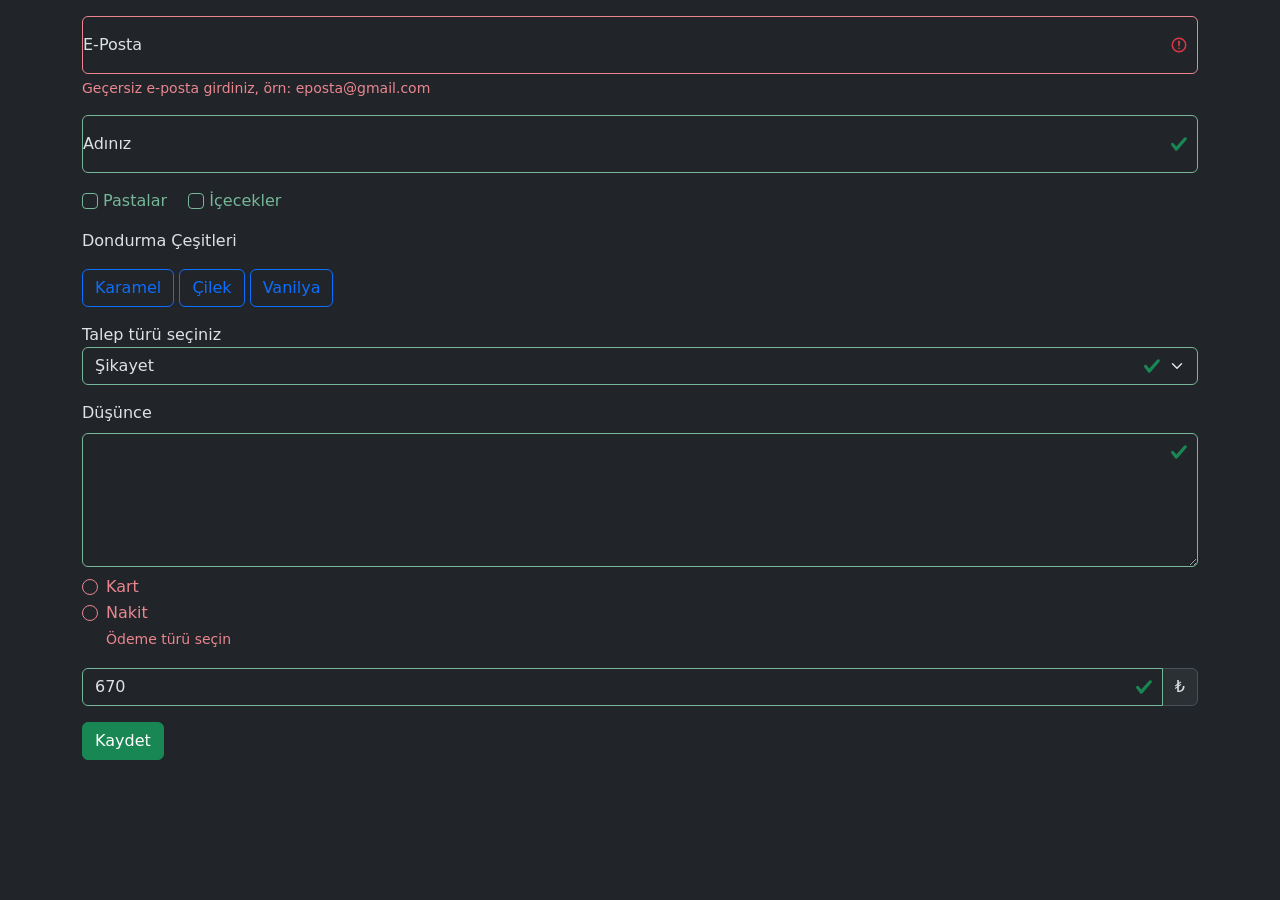
<file: 250430/index.html>
<!DOCTYPE html>
<html lang="tr">
<head>
    <meta charset="UTF-8">
    <meta name="viewport" content="width=device-width, initial-scale=1.0">
    <title>Örnek Çalışma</title>
    <link href="https://cdn.jsdelivr.net/npm/bootstrap@5.3.5/dist/css/bootstrap.min.css" rel="stylesheet" integrity="sha384-SgOJa3DmI69IUzQ2PVdRZhwQ+dy64/BUtbMJw1MZ8t5HZApcHrRKUc4W0kG879m7" crossorigin="anonymous">
    <link rel="stylesheet" href="https://cdn.jsdelivr.net/npm/bootstrap-icons@1.11.3/font/bootstrap-icons.min.css">
</head>
<body data-bs-theme="dark">
    <div class="container">
        <form action="kayit.html" method="post" class="row mt-3 was-validated">
            <div class="col-12 form-floating">
                <input type="email" name="kposta" id="kposta" class="form-control"  placeholder="ornek@gmail.com" required>
                <label for="kposta" class="form-label">E-Posta</label>
                <div class="invalid-feedback">Geçersiz e-posta girdiniz, örn: eposta@gmail.com</div>
                <div class="valid-feedback">Geçerli e-posta!</div>
            </div>

            <div class="col-12 form-floating mt-3">
                <input type="text" name="ad" id="ad" class="form-control"  placeholder="hilal">
                <label for="ad" class="form-label">Adınız</label>
            </div>

            <div class="col-12 mt-3">
                <div class="form-check-inline">
                    <input class="form-check-input" type="checkbox" value="" id="secim1" name="secim1">
                    <label class="form-check-label" for="secim1">
                      Pastalar
                    </label>
                  </div>
                  <div class="form-check-inline">
                    <input class="form-check-input" type="checkbox" value="" id="secim2" name="secim2">
                    <label class="form-check-label" for="secim2">
                      İçecekler
                    </label>
                  </div>
            </div>

            <div class="col-12 mt-3">
                <p>Dondurma Çeşitleri</p>   
                <input type="checkbox" class="btn-check" id="dondurma1" autocomplete="off">
                <label class="btn btn-outline-primary" for="dondurma1">Karamel</label>

                <input type="checkbox" class="btn-check" id="dondurma2" autocomplete="off">
                <label class="btn btn-outline-primary" for="dondurma2">Çilek</label>

                <input type="checkbox" class="btn-check" id="dondurma3" autocomplete="off">
                <label class="btn btn-outline-primary" for="dondurma3">Vanilya</label>
            </div>

            <div class="col-12 mt-3">
                <label for="ttur">Talep türü seçiniz</label>
                <select name="ttur" id="ttur" class="form-select">
                    <option value="1">Şikayet</option>
                    <option value="2">Öneri</option>
                    <option value="3">Teşekkür</option>
                </select>
                
            </div>

            <div class="col-12 mt-3">
                <label for="dusunce" class="form-label">Düşünce</label>
                <textarea name="dusunce" id="dusunce" class="form-control" rows="5"></textarea>
            </div>

            <div class="col-12 mt-2">
                <div class="form-check">
                    <input class="form-check-input" type="radio" value="" id="odeme1" name="odeme" required>
                    <label class="form-check-label" for="odeme1">
                      Kart
                    </label>
                </div>

                <div class="form-check">
                    <input class="form-check-input" type="radio" value="" id="odeme2" name="odeme" required>
                    <label class="form-check-label" for="odeme2">
                      Nakit
                    </label><div class="invalid-feedback">Ödeme türü seçin</div>
                </div>
            </div>


            <div class="col-12 mt-3">
                <div class="input-group">
                    <input type="text" class="form-control" value="670">
                    <span class="input-group-text">₺</span>
                  </div>
            </div>

            <div class="col-12 mt-3">
                <button type="submit" class="btn btn-success">Kaydet</button>
            </div>
        </form>
    </div>









    <script src="https://cdn.jsdelivr.net/npm/bootstrap@5.3.5/dist/js/bootstrap.bundle.min.js" integrity="sha384-k6d4wzSIapyDyv1kpU366/PK5hCdSbCRGRCMv+eplOQJWyd1fbcAu9OCUj5zNLiq" crossorigin="anonymous"></script>
</body>
</html>
</file>
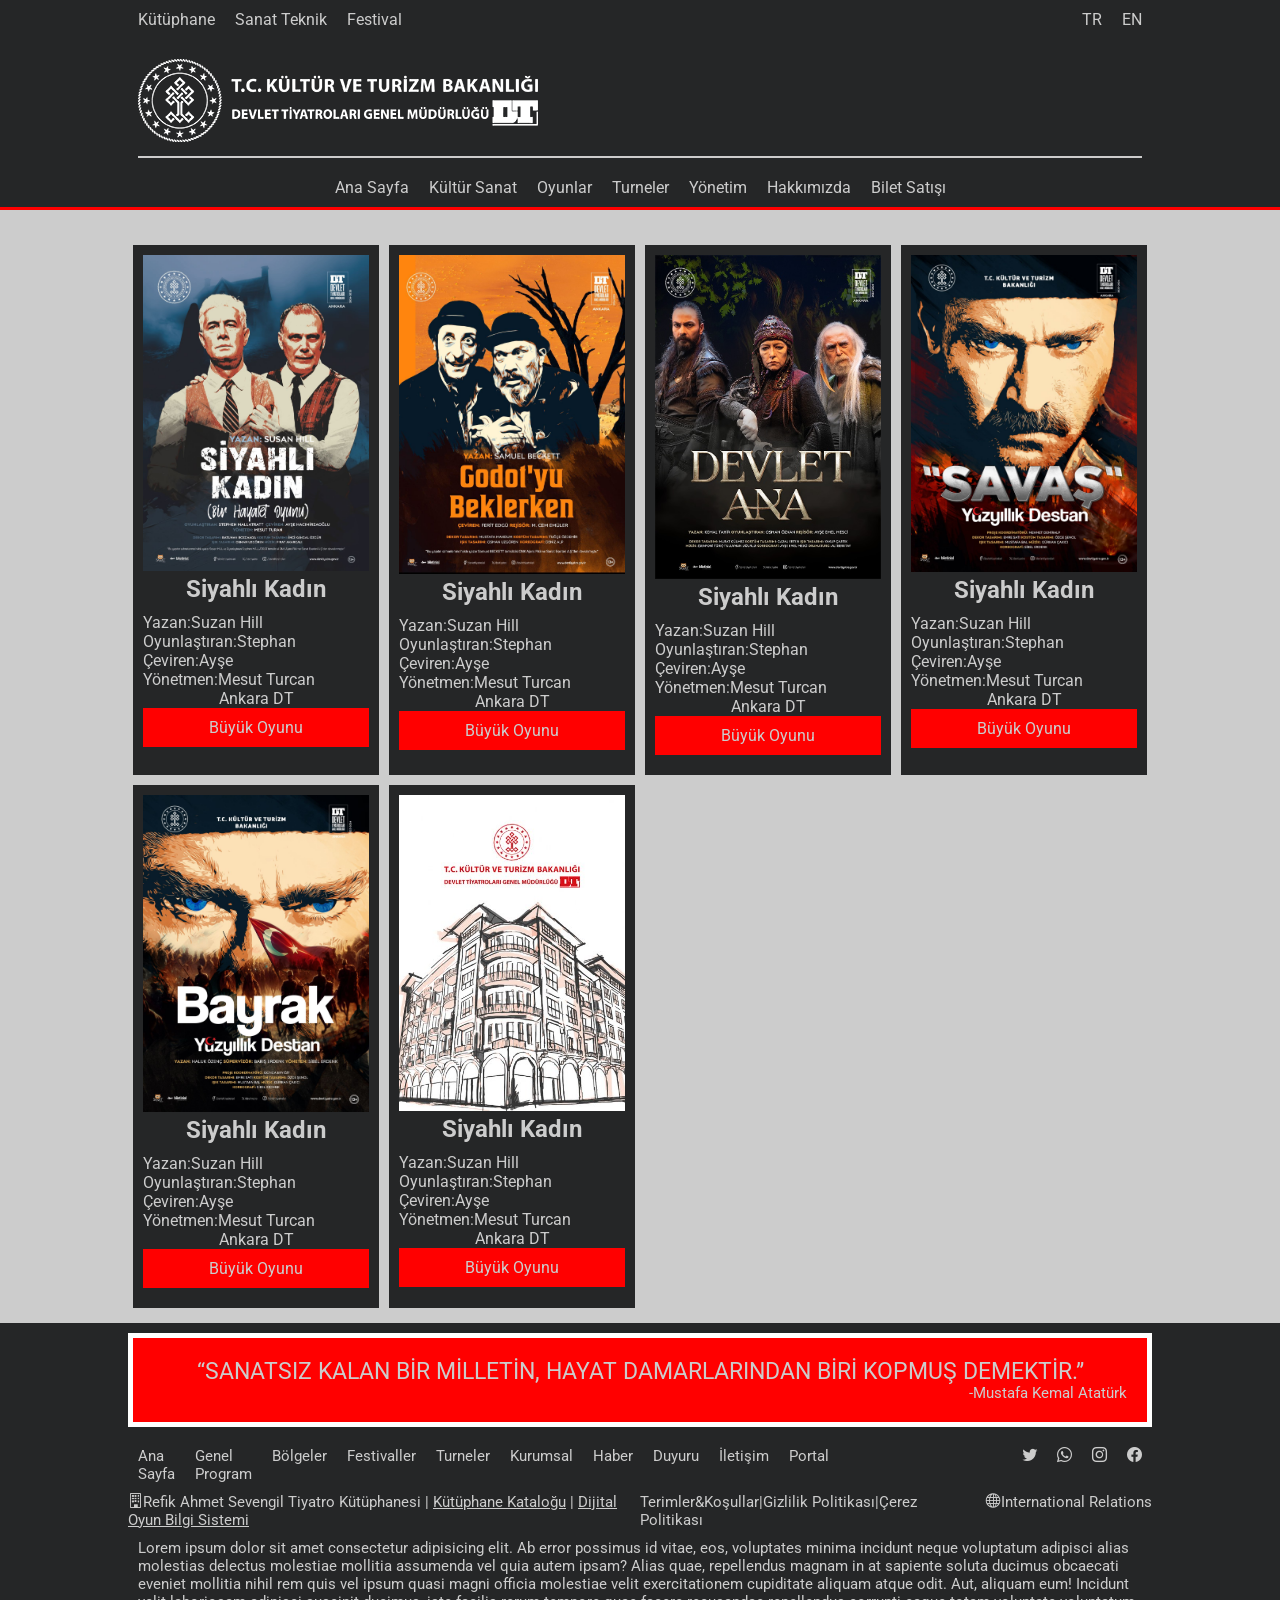
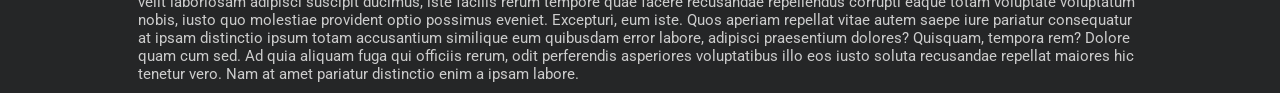
<file: devlet-tiyatrosu/index.html>
<!DOCTYPE html>
<html lang="en">
<head>
    <meta charset="UTF-8">
    <meta name="viewport" content="width=device-width, initial-scale=1.0">
    <title>Devlet Tiyatroları</title>
    <link rel="stylesheet" href="sablon.css">
    <link rel="stylesheet" href="style.css">
    <link rel="stylesheet" href="https://cdn.jsdelivr.net/npm/bootstrap-icons@1.11.3/font/bootstrap-icons.min.css">
    <style>
        @import url('https://fonts.googleapis.com/css2?family=Roboto:ital,wght@0,100..900;1,100..900&display=swap');
    </style>
</head>
<body>
    <header>
        <div class="container">
            <div class="row">
                <!--üst menü-->
                <div class="col-8">
                    <nav id="ust-menu">
                        <ul class="d-flex ">
                            <li><a href="#">Kütüphane</a></li>
                            <li><a href="#">Sanat Teknik</a></li>
                            <li><a href="#">Festival</a></li>
                        </ul>
                    </nav>
                </div>
                <!--Dil menü-->
                <div class="col-4">
                    <nav id="dil-menu">
                       <ul class="d-flex flex-end">
                        <li><a href="#">TR</a></li>
                        <li><a href="#">EN</a></li> 
                    </ul>
                    </nav>
                </div>
            </div>
             <!--Logo satırı-->
             <div class="row">
                <div class="col-12 p-10">
                    <div id="logo">
                       <img src="resimler/logo.png" alt="logo">
                    </div>
                </div>
            </div>
            <!--ana menü satırı-->
            <div class="row">
                <div class="col-12">
                    <nav id="ana-menu"> 
                        <ul class="d-flex flex-center">
                            <li><a href="#">Ana Sayfa</a></li>
                            <li><a href="#">Kültür Sanat</a></li>
                            <li><a href="#">Oyunlar</a></li>
                            <li><a href="#">Turneler</a></li>
                            <li><a href="#">Yönetim</a></li>
                            <li><a href="#">Hakkımızda</a></li>
                            <li><a href="#">Bilet Satışı</a></li>
                        </ul>
                    </nav>
                </div>
            </div>
    </header>

    <main >
        <div class="container pt-20"      >
            <div class="row">
                <!--oyun1-->
                <div class="col-3 pt-10">
                    <div class="card">
                        <img src="resimler/oyun1.jpeg" alt="oyun1">
                        <h2 class="text-center">Siyahlı Kadın</h2>
                        <div class="detay pt-10">
                            <p>Yazan:Suzan Hill</p>
                            <p>Oyunlaştıran:Stephan</p>
                            <p>Çeviren:Ayşe</p>
                            <p>Yönetmen:Mesut Turcan</p>
                        </div>
                        <div class="yer text-center">Ankara DT</div>
                        <div class="tur text-center">Büyük Oyunu</div>
                    </div>

                </div>
               <!--oyun2-->
               <div class="col-3 pt-10">
                <div class="card">
                    <img src="resimler/oyun2.jpeg" alt="oyun2">
                    <h2 class="text-center">Siyahlı Kadın</h2>
                    <div class="detay pt-10">
                        <p>Yazan:Suzan Hill</p>
                        <p>Oyunlaştıran:Stephan</p>
                        <p>Çeviren:Ayşe</p>
                        <p>Yönetmen:Mesut Turcan</p>
                    </div>
                    <div class="yer text-center">Ankara DT</div>
                    <div class="tur text-center">Büyük Oyunu</div>
                </div>

            </div>
               <!--oyun3-->
               <div class="col-3 pt-10">
                <div class="card">
                    <img src="resimler/oyun3.jpeg" alt="oyun3">
                    <h2 class="text-center">Siyahlı Kadın</h2>
                    <div class="detay pt-10">
                        <p>Yazan:Suzan Hill</p>
                        <p>Oyunlaştıran:Stephan</p>
                        <p>Çeviren:Ayşe</p>
                        <p>Yönetmen:Mesut Turcan</p>
                    </div>
                    <div class="yer text-center">Ankara DT</div>
                    <div class="tur text-center">Büyük Oyunu</div>
                </div>

            </div>
               <!--oyun4-->
               <div class="col-3 pt-10">
                <div class="card">
                    <img src="resimler/oyun4.jpeg" alt="oyun4">
                    <h2 class="text-center">Siyahlı Kadın</h2>
                    <div class="detay pt-10">
                        <p>Yazan:Suzan Hill</p>
                        <p>Oyunlaştıran:Stephan</p>
                        <p>Çeviren:Ayşe</p>
                        <p>Yönetmen:Mesut Turcan</p>
                    </div>
                    <div class="yer text-center">Ankara DT</div>
                    <div class="tur text-center">Büyük Oyunu</div>
                </div>

            </div>
               <!--oyun5-->
               <div class="col-3 pt-10">
                <div class="card">
                    <img src="resimler/oyun5.jpeg" alt="oyun5">
                    <h2 class="text-center">Siyahlı Kadın</h2>
                    <div class="detay pt-10">
                        <p>Yazan:Suzan Hill</p>
                        <p>Oyunlaştıran:Stephan</p>
                        <p>Çeviren:Ayşe</p>
                        <p>Yönetmen:Mesut Turcan</p>
                    </div>
                    <div class="yer text-center">Ankara DT</div>
                    <div class="tur text-center">Büyük Oyunu</div>
                </div>

            </div>
               <!--oyun6-->
               <div class="col-3 pt-10">
                <div class="card">
                    <img src="resimler/oyun6.jpeg" alt="oyun6">
                    <h2 class="text-center">Siyahlı Kadın</h2>
                    <div class="detay pt-10">
                        <p>Yazan:Suzan Hill</p>
                        <p>Oyunlaştıran:Stephan</p>
                        <p>Çeviren:Ayşe</p>
                        <p>Yönetmen:Mesut Turcan</p>
                    </div>
                    <div class="yer text-center">Ankara DT</div>
                    <div class="tur text-center">Büyük Oyunu</div>
                </div>

            </div>    
            </div>
        </div>
    </main>

    <footer>
        <div class="container">
            <!--ilk satır-->
            <div class="row">
                <div class="col-12">
                    <div id="soz">
                        <q>SANATSIZ KALAN BİR MİLLETİN, HAYAT DAMARLARINDAN BİRİ KOPMUŞ DEMEKTİR.</q>
                        <p class="text-end">-Mustafa Kemal Atatürk</p>
                    </div>
                </div>
            </div>

             <!--ikinci satır-->

            <div class="row">
                <div class="col-8">
                     <nav id="alt-menu">
                        <ul class="d-flex ">
                                <li><a href="#">Ana Sayfa</a></li>
                                <li><a href="#">Genel Program</a></li>
                                <li><a href="#">Bölgeler</a></li>
                                <li><a href="#">Festivaller</a></li>
                                <li><a href="#">Turneler</a></li>
                                <li><a href="#">Kurumsal</a></li>
                                <li><a href="#">Haber</a></li>
                                <li><a href="#">Duyuru</a></li>
                                <li><a href="#">İletişim</a></li>
                                <li><a href="#">Portal</a></li>
                            </ul>
                    </nav>
                </div>
                <div class="col-4">
                    <nav id="alt-ıcon">
                         <ul class="d-flex flex-end">
                             <li><a href="#"><i class="bi bi-twitter"></i></a></li>
                             <li><a href="#"><i class="bi bi-whatsapp"></i></a></li>
                             <li><a href="#"><i class="bi bi-instagram"></i></a></li>
                             <li><a href="#"><i class="bi bi-facebook"></i></a></li>
                            </ul>
                     </nav>
                </div>
            </div>


            <!--üçüncü satır-->
            <div class="row">
                <div class="col-6">
                    <p><i class="bi bi-building"></i>Refik Ahmet Sevengil Tiyatro Kütüphanesi |
                    <a href="#">Kütüphane Kataloğu</a> |
                    <a href="#">Dijital Oyun Bilgi Sistemi</a>
                    
                    </p>
                </div>

                <div class="col-4">
                    <p>Terimler&Koşullar|Gizlilik Politikası|Çerez Politikası</p>
                </div>

                <div class="col-2 text-end">
                    <p class="text-ent"><i class="bi bi-globe"></i>International Relations</p>
                </div>

            </div>

            <!--dördünçü satır-->
            <div class="row p-10">
               <p>
                Lorem ipsum dolor sit amet consectetur adipisicing elit. Ab error possimus id vitae, eos, voluptates minima incidunt neque voluptatum adipisci alias molestias delectus molestiae mollitia assumenda vel quia autem ipsam?
                Alias quae, repellendus magnam in at sapiente soluta ducimus obcaecati eveniet mollitia nihil rem quis vel ipsum quasi magni officia molestiae velit exercitationem cupiditate aliquam atque odit. Aut, aliquam eum!
                Incidunt velit laboriosam adipisci suscipit ducimus, iste facilis rerum tempore quae facere recusandae repellendus corrupti eaque totam voluptate voluptatum nobis, iusto quo molestiae provident optio possimus eveniet. Excepturi, eum iste.
                Quos aperiam repellat vitae autem saepe iure pariatur consequatur at ipsam distinctio ipsum totam accusantium similique eum quibusdam error labore, adipisci praesentium dolores? Quisquam, tempora rem? Dolore quam cum sed.
                Ad quia aliquam fuga qui officiis rerum, odit perferendis asperiores voluptatibus illo eos iusto soluta recusandae repellat maiores hic tenetur vero. Nam at amet pariatur distinctio enim a ipsam labore.
               </p>
            </div>
        </div>
        
    </footer>
</body>
</html>
</file>
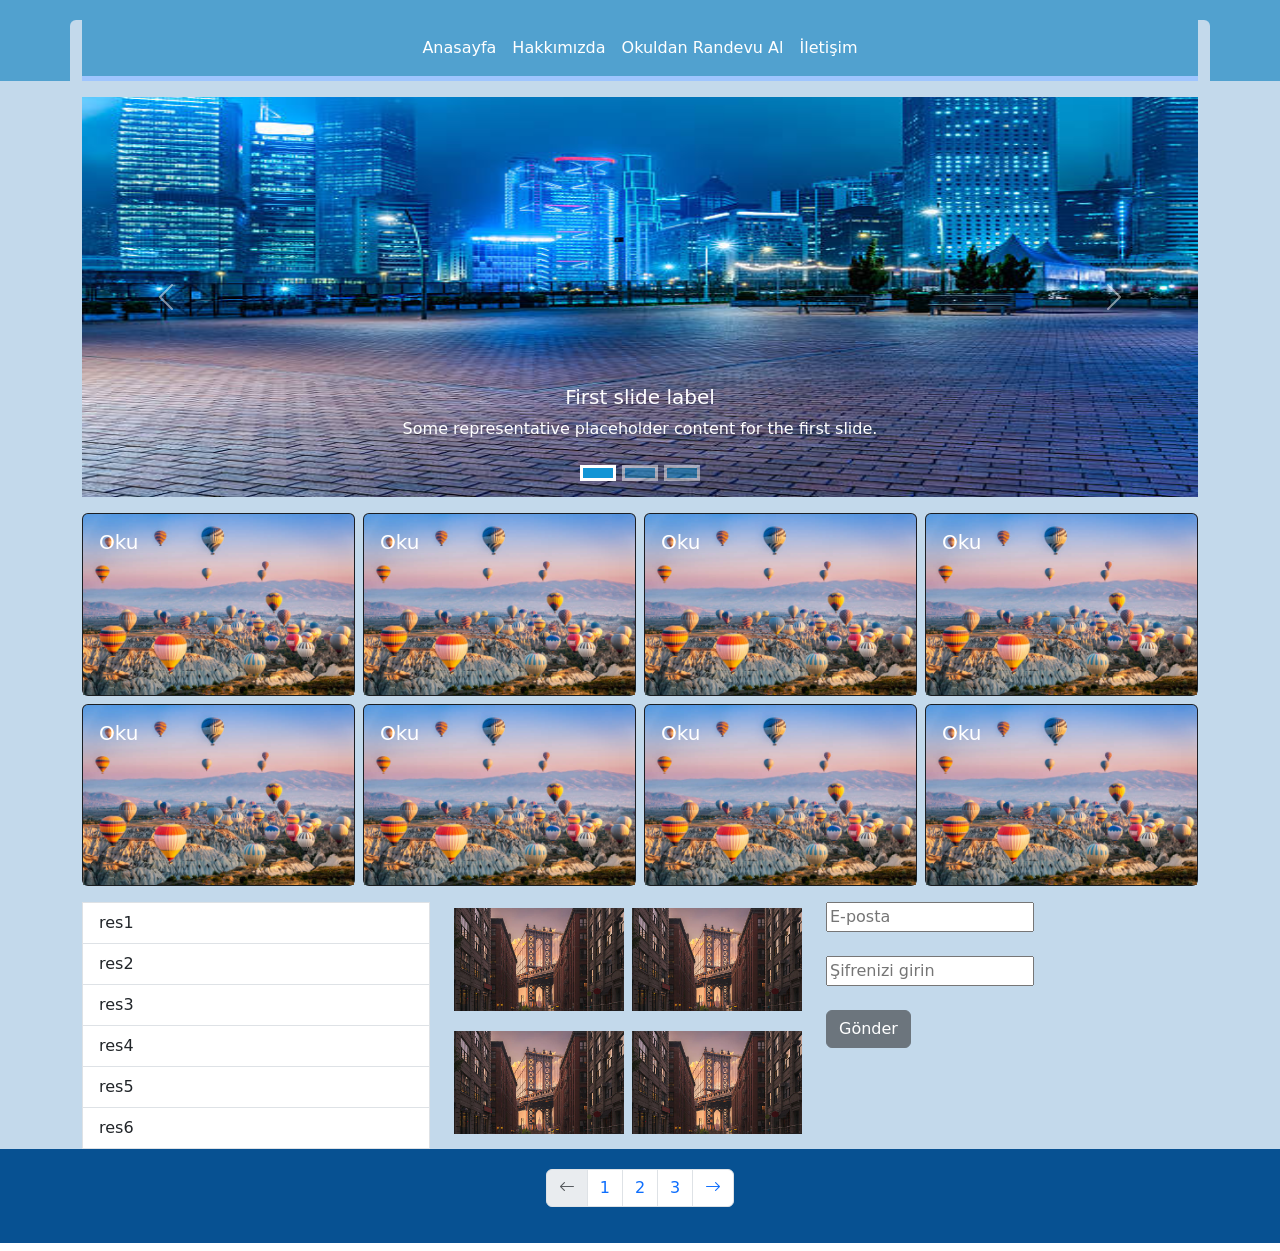
<file: site/index.html>
<!doctype html>
<html lang="tr">
  <head>
    <meta charset="utf-8">
    <meta name="viewport" content="width=device-width, initial-scale=1">
    <title>M</title>
    <link rel="stylesheet" href="https://cdn.jsdelivr.net/npm/bootstrap-icons@1.11.3/font/bootstrap-icons.min.css">
    <link href="https://cdn.jsdelivr.net/npm/bootstrap@5.3.3/dist/css/bootstrap.min.css" rel="stylesheet" integrity="sha384-QWTKZyjpPEjISv5WaRU9OFeRpok6YctnYmDr5pNlyT2bRjXh0JMhjY6hW+ALEwIH" crossorigin="anonymous">
    <link rel="stylesheet" href="style.css">
  </head>
  <body>
    <header>
        <div class="container gri-arkaplan rounded-top">
            <div class="row">
                <div class="col-12">
                    <!--ana-menu-->
                    <nav id="ana-menu" class="navbar navbar-expand-lg navbar-light border-bottom border-primary-subtle border-5">
                      <div class="container-fluid">
                        <!-- Hamburger menü (mobilde açılır menü) -->
                        <button class="navbar-toggler" type="button" data-bs-toggle="collapse" data-bs-target="#navbarSupportedContent" aria-controls="navbarSupportedContent" aria-expanded="false" aria-label="Toggle navigation">
                          <span class="navbar-toggler-icon"></span>
                        </button>
                    
                        <!-- Menü içeriği -->
                        <div class="collapse navbar-collapse" id="navbarSupportedContent">
                          
                          <ul class="navbar-nav mx-auto mb-2 mb-lg-0">
                            <!-- Anasayfa linki -->
                            <li class="nav-item">
                              <a href="index.html" class="nav-link">Anasayfa</a>
                            </li>
                            <!-- Menü öğeleri buraya eklenebilir -->
                            <li class="nav-item">
                              <a class="nav-link" href="#">Hakkımızda</a>
                            </li>
                            <li class="nav-item">
                              <a class="nav-link" href="#">Okuldan Randevu Al</a>
                            </li>
                            <li class="nav-item">
                              <a class="nav-link" href="#">İletişim</a>
                            </li>
                          </ul>
                    
                          <!-- Arama formu -->
                          
                        </div>
                      </div>
                    </nav>
                    
                    
                </div>
            </div>
     
        </div>
    </header>
    <main class="gri-arkaplan">
      <div class="container">
        <!--bağlantılar ve slider-->
        <div class="row py-3">
        <div class="col-12">
          <div id="carouselExampleCaptions" class="carousel slide">
            <div class="carousel-indicators">
              <button type="button" data-bs-target="#carouselExampleCaptions" data-bs-slide-to="0" class="active" aria-current="true" aria-label="Slide 1"></button>
              <button type="button" data-bs-target="#carouselExampleCaptions" data-bs-slide-to="1" aria-label="Slide 2"></button>
              <button type="button" data-bs-target="#carouselExampleCaptions" data-bs-slide-to="2" aria-label="Slide 3"></button>
            </div>
            <div class="carousel-inner">
              <div class="carousel-item active">
                <img src="res/1.jpg" class="d-block w-100  " width="200" height="400" alt="...">
                <div class="carousel-caption d-none d-md-block">
                  <h5>First slide label</h5>
                  <p>Some representative placeholder content for the first slide.</p>
                </div>
              </div>
              <div class="carousel-item">
                <img src="res/2.jpg" class="d-block w-100 "  width="200" height="400"  alt="...">
                <div class="carousel-caption d-none d-md-block">
                  <h5>Second slide label</h5>
                  <p>Some representative placeholder content for the second slide.</p>
                </div>
              </div>
              <div class="carousel-item">
                <img src="res/3.jpg" class="d-block w-100  " width="200" height="400"  alt="...">
                <div class="carousel-caption d-none d-md-block">
                  <h5>Third slide label</h5>
                  <p>Some representative placeholder content for the third slide.</p>
                </div>
              </div>
            </div>
            <button class="carousel-control-prev" type="button" data-bs-target="#carouselExampleCaptions" data-bs-slide="prev">
              <span class="carousel-control-prev-icon" aria-hidden="true"></span>
              <span class="visually-hidden">Previous</span>
            </button>
            <button class="carousel-control-next" type="button" data-bs-target="#carouselExampleCaptions" data-bs-slide="next">
              <span class="carousel-control-next-icon" aria-hidden="true"></span>
              <span class="visually-hidden">Next</span>
            </button>
          </div>
        </div>
      </div>



      <!--8 li resim yeri-->

     
      
          
        
         
      <div class="row g-2">
        <!-- 1. Satır: 4 Kart -->
        <div class="col-md-3">
          <div class="card text-bg-dark">
            <img src="res/14.jpg" class="card-img-top" alt="resim1">
            <div class="card-img-overlay">
              <h5 class="card-title">Oku</h5>
            
            </div>
          </div>
        </div>
      
        <div class="col-md-3">
          <div class="card text-bg-dark">
            <img src="res/14.jpg" class="card-img-top" alt="resim2">
            <div class="card-img-overlay">
              <h5 class="card-title">Oku</h5>
             
            </div>
          </div>
        </div>
      
        <div class="col-md-3">
          <div class="card text-bg-dark">
            <img src="res/14.jpg" class="card-img-top" alt="resim3">
            <div class="card-img-overlay">
              <h5 class="card-title">Oku</h5>
            </div>
          </div>
        </div>
      
        <div class="col-md-3">
          <div class="card text-bg-dark">
            <img src="res/14.jpg" class="card-img-top" alt="resim4">
            <div class="card-img-overlay">
              <h5 class="card-title"> Oku</h5>
             
            </div>
          </div>
        </div>
      
        <!-- 2. Satır: 4 Kart -->
        <div class="col-md-3">
          <div class="card text-bg-dark">
            <img src="res/14.jpg" class="card-img-top" alt="resim5">
            <div class="card-img-overlay">
              <h5 class="card-title">Oku</h5>
           
            </div>
          </div>
        </div>
      
        <div class="col-md-3">
          <div class="card text-bg-dark">
            <img src="res/14.jpg" class="card-img-top" alt="resim6">
            <div class="card-img-overlay">
              <h5 class="card-title">Oku </h5>
             
            </div>
          </div>
        </div>
      
        <div class="col-md-3">
          <div class="card text-bg-dark">
            <img src="res/14.jpg" class="card-img-top" alt="resim7">
            <div class="card-img-overlay">
              <h5 class="card-title">Oku </h5>
             
            </div>
          </div>
        </div>
      
        <div class="col-md-3">
          <div class="card text-bg-dark">
            <img src="res/14.jpg" class="card-img-top" alt="resim8">
            <div class="card-img-overlay">
              <h5 class="card-title">Oku</h5>
             
            </div>
          </div>
        </div>
      </div>
      


  
      <!--4lü resim-->
      
      <!--haberler duyurular işlemler-->
      <div class="row">
       <!--list group-->  
    
        <!--duyurular--> 
        <div class="row pt-3" id="panel1">
          <div class="col-12 col-md-4" id="baglanti-liste">
            <ul class="list-group rounded-0 sag-alt-yuvarla">
              <li class="list-group-item"><a class="nav-link" href="#">res1</a></li>
              <li class="list-group-item"><a class="nav-link" href="#">res2</a></li>
              <li class="list-group-item"><a class="nav-link" href="#">res3</a></li>
              <li class="list-group-item"><a class="nav-link" href="#">res4</a></li>
              <li class="list-group-item"><a class="nav-link" href="#">res5</a></li>
              <li class="list-group-item"><a class="nav-link" href="#">res6</a></li>
            </ul>
          </div>
          <div class="col-md-4 position-relative">
              <div class="row g-2">
                <div class="col-6"><img class="img-fluid logonike" src="res/13.jpg" alt="1"></div>
                <div class="col-6"><img class="img-fluid logonike" src="res/13.jpg" alt="2"></div>
                <div class="col-6"><img class="img-fluid logonike" src="res/13.jpg" alt="3"></div>
                <div class="col-6"><img class="img-fluid logonike" src="res/13.jpg" alt="4"></div>
              </div>
          </div>

            <div class="col-12 col-md-4">   
              <input type="email" id="eposta" name="eposta" placeholder="E-posta"><br><br>
              <input type="password" id="sifre" name="sifre" min="6" max="16" placeholder="Şifrenizi girin"><br><br>
              <form class="d-flex" role="search">
       
                <button class="btn btn-secondary" type="submit">Gönder</button>
         </div>
      </div>
      
         
       

        
      </div>
    </div>
    </main>

    <!--footer bölümü-->
    <footer>
      <div class="row">
        <div class="col-12">
          <nav aria-label="Page navigation example">
            <ul class="pagination justify-content-center">
              <li class="page-item disabled">
                <a class="page-link"><i class="bi bi-arrow-left"></i></a>
              </li>
              <li class="page-item"><a class="page-link" href="#">1</a></li>
              <li class="page-item"><a class="page-link" href="#">2</a></li>
              <li class="page-item"><a class="page-link" href="#">3</a></li>
              <li class="page-item">
                <a class="page-link" href="#"><i class="bi bi-arrow-right"></i></a>
              </li>
            </ul>
          </nav>
        </div>
      </div>

    </footer>
    <h1></h1>
    <script src="https://cdn.jsdelivr.net/npm/bootstrap@5.3.3/dist/js/bootstrap.bundle.min.js" integrity="sha384-YvpcrYf0tY3lHB60NNkmXc5s9fDVZLESaAA55NDzOxhy9GkcIdslK1eN7N6jIeHz" crossorigin="anonymous"></script>
  </body>
</html>
</file>
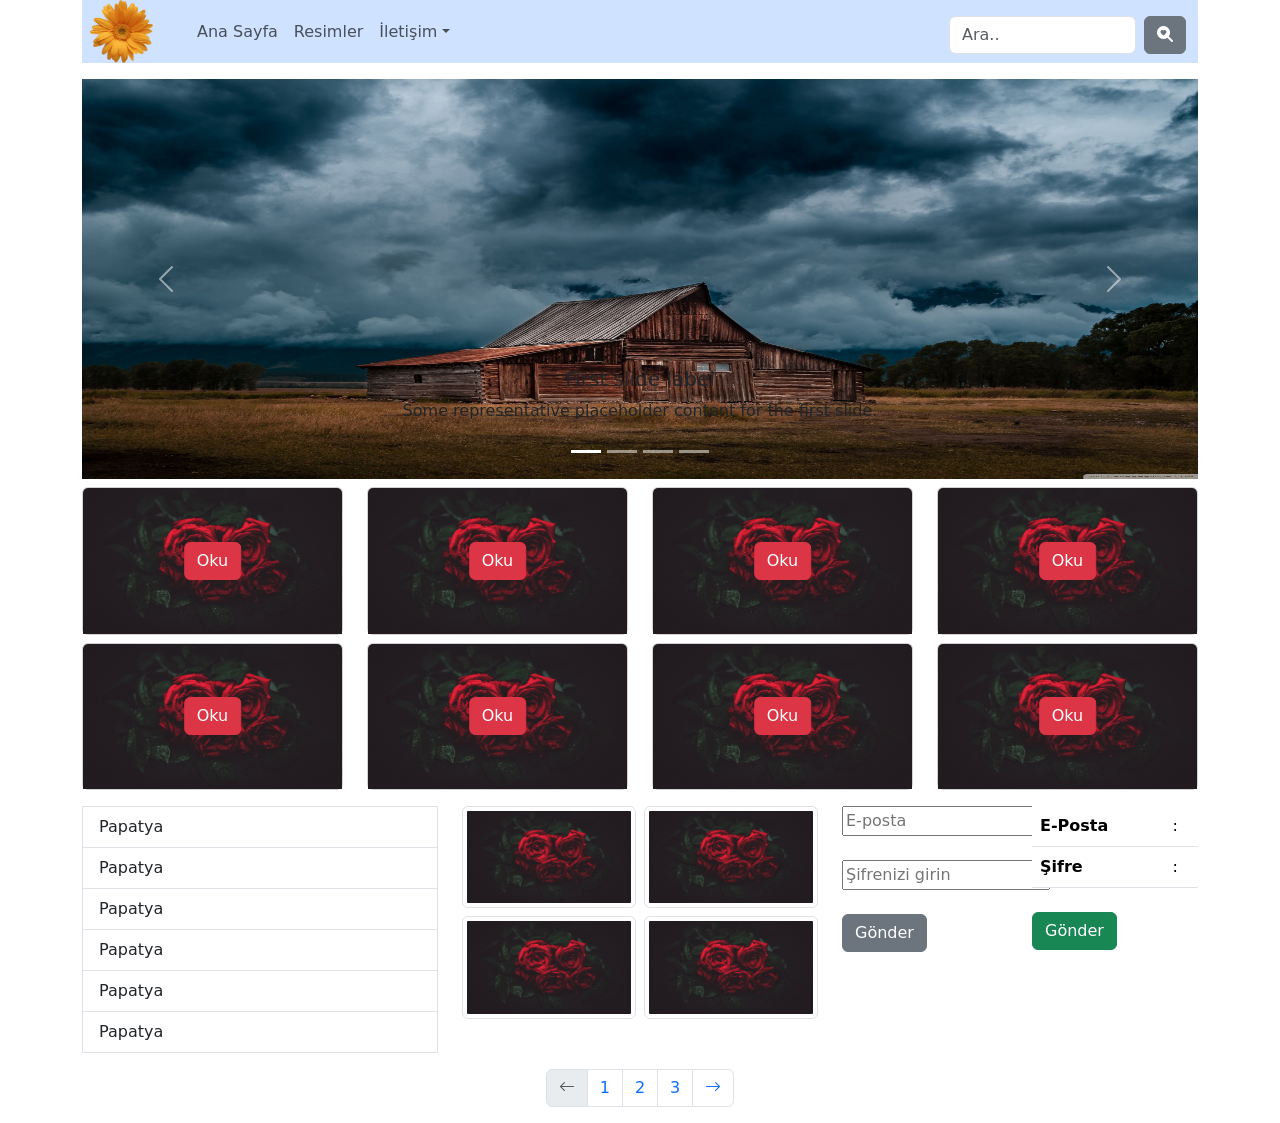
<file: websinavornek/index.html>
<!doctype html>
<html lang="tr">

<head>
    <meta charset="utf-8">
    <meta name="viewport" content="width=device-width, initial-scale=1">
    <title>Ana Sayfa</title>
    <link href="https://cdn.jsdelivr.net/npm/bootstrap@5.3.3/dist/css/bootstrap.min.css" rel="stylesheet"
        integrity="sha384-QWTKZyjpPEjISv5WaRU9OFeRpok6YctnYmDr5pNlyT2bRjXh0JMhjY6hW+ALEwIH" crossorigin="anonymous">
    <link rel="stylesheet" href="tasarim.css">
    <link rel="stylesheet" href="https://cdn.jsdelivr.net/npm/bootstrap-icons@1.11.3/font/bootstrap-icons.min.css">
</head>

<body>

    <div class="container">
        <header class="bg-primary-subtle">
            <div class="row">
                <div class="col-12 col-md-1">
                    <a href="index.html"><img class="img-fluid ps-2 me-0 logoresponsive" src="res/logo.png" alt="logo"></a>
                </div>
                <div class="col-12 col-md-8">
                    <nav class="navbar navbar-expand-lg">
                        <div class="container-fluid">

                            <button class="navbar-toggler" type="button" data-bs-toggle="collapse"
                                data-bs-target="#navbarSupportedContent" aria-controls="navbarSupportedContent"
                                aria-expanded="false" aria-label="Toggle navigation">
                                <span class="navbar-toggler-icon"></span>
                            </button>

                            <div class="collapse navbar-collapse justify-content-center pt-1" id="navbarSupportedContent">
                                <ul class="navbar-nav me-auto mb-lg-0 main-menu text-">
                                    <li class="nav-item">
                                        <a class="nav-link rounded" aria-current="page" href="index.html">Ana Sayfa</a>
                                    </li>
                                    <li class="nav-item">
                                        <a class="nav-link rounded" aria-current="page" href="#">Resimler</a>
                                    </li>
                                    <li class="nav-item dropdown">
                                        <a class="nav-link rounded dropdown-toggle" href="#" role="button"
                                            data-bs-toggle="dropdown" aria-expanded="false">İletişim</a>
                                        <ul class="dropdown-menu">
                                            <li><a class="dropdown-item rounded" href="#">Hakkımızda</a></li>
                                            <li><a class="dropdown-item rounded" href="#">E-Posta</a></li>
                                        </ul>
                                    </li>
                                </ul>

                            </div>
                        </div>
                    </nav>

                </div>
                <div class="col-12 col-md-3 mt-2">
                  <nav class="navbar">
                    <div class="container-fluid">
                      <form class="d-flex" role="search">
                        <input class="form-control me-2" type="search" placeholder="Ara.." aria-label="Search">
                        <button class="btn btn-secondary" type="submit"><i class="bi bi-search-heart-fill"></i></button>
                      </form>
                    </div>
                  </nav>
                </div>
            </div>
        </header>
        <main>

            <div class="row mt-3">
                <div class="col-12">
                    <div id="carouselExampleIndicators" class="carousel slide">
                        <div class="carousel-indicators">
                          <button type="button" data-bs-target="#carouselExampleIndicators" data-bs-slide-to="0" class="active" aria-current="true" aria-label="Slide 1"></button>
                          <button type="button" data-bs-target="#carouselExampleIndicators" data-bs-slide-to="1" aria-label="Slide 2"></button>
                          <button type="button" data-bs-target="#carouselExampleIndicators" data-bs-slide-to="2" aria-label="Slide 3"></button>
                          <button type="button" data-bs-target="#carouselExampleIndicators" data-bs-slide-to="3" aria-label="Slide 3"></button>
                        </div>
                        <div class="carousel-inner">
                          <div class="carousel-item active">
                            <img src="res/1.jpg" class="d-block w-100" width="200" height="400" alt="...">
                            <div class="carousel-caption d-none d-md-block text-dark">
                              <h5>First slide label</h5>
                              <p>Some representative placeholder content for the first slide.</p>
                            </div>
                          </div>
                          <div class="carousel-item">
                            <img src="res/2.jpg" class="d-block w-100" width="200" height="400" alt="...">
                            <div class="carousel-caption d-none d-md-block text-dark">
                              <h5>First slide label</h5>
                              <p>Some representative placeholder content for the first slide.</p>
                            </div>
                          </div>
                          <div class="carousel-item">
                            <img src="res/3.jpg" class="d-block w-100" width="200" height="400" alt="...">
                            <div class="carousel-caption d-none d-md-block text-dark">
                              <h5>First slide label</h5>
                              <p>Some representative placeholder content for the first slide.</p>
                            </div>
                          </div>
                          <div class="carousel-item">
                            <img src="res/5.jpg" class="d-block w-100" width="200" height="400" alt="...">
                            <div class="carousel-caption d-none d-md-block text-dark">
                              <h5>First slide label</h5>
                              <p>Some representative placeholder content for the first slide.</p>
                            </div>
                          </div>
                        </div>
                        <button class="carousel-control-prev" type="button" data-bs-target="#carouselExampleIndicators" data-bs-slide="prev">
                          <span class="carousel-control-prev-icon" aria-hidden="true"></span>
                          <span class="visually-hidden">Previous</span>
                        </button>
                        <button class="carousel-control-next" type="button" data-bs-target="#carouselExampleIndicators" data-bs-slide="next">
                          <span class="carousel-control-next-icon" aria-hidden="true"></span>
                          <span class="visually-hidden">Next</span>
                        </button>
                      </div>
                </div>
            </div>

            <div>
               <div class="row">
                <div class="col-12 col-md-3 mt-2">
                  <div class="card position-relative ">
                    <a href="#"><button type="button" class="btn btn-danger position-absolute top-50 start-50 translate-middle">Oku</button></a>
                    <img src="res/6.jpg" class="card-img-top" alt="...">
                  </div>
                </div>
                <div class="col-12 col-md-3 mt-2">
                  <div class="card position-relative ">
                    <a href="#"><button type="button" class="btn btn-danger position-absolute top-50 start-50 translate-middle">Oku</button></a>
                    <img src="res/6.jpg" class="card-img-top" alt="...">
                  </div>
                  
                </div>
                <div class="col-12 col-md-3 mt-2">
                  <div class="card position-relative ">
                    <a href="#"><button type="button" class="btn btn-danger position-absolute top-50 start-50 translate-middle">Oku</button></a>
                    <img src="res/6.jpg" class="card-img-top" alt="...">
                  </div>
                  
                </div>
                <div class="col-12 col-md-3 mt-2">
                  <div class="card position-relative ">
                    <a href="#"><button type="button" class="btn btn-danger position-absolute top-50 start-50 translate-middle">Oku</button></a>
                    <img src="res/6.jpg" class="card-img-top" alt="...">
                  </div>
                  
                </div>
                <div class="col-12 col-md-3 mt-2">
                  <div class="card position-relative ">
                    <a href="#"><button type="button" class="btn btn-danger position-absolute top-50 start-50 translate-middle">Oku</button></a>
                    <img src="res/6.jpg" class="card-img-top" alt="...">
                  </div>
                </div>
                <div class="col-12 col-md-3 mt-2">
                  <div class="card position-relative ">
                    <a href="#"><button type="button" class="btn btn-danger position-absolute top-50 start-50 translate-middle">Oku</button></a>
                    <img src="res/6.jpg" class="card-img-top" alt="...">
                  </div>
                  
                </div>
                <div class="col-12 col-md-3 mt-2">
                  <div class="card position-relative ">
                    <a href="#"><button type="button" class="btn btn-danger position-absolute top-50 start-50 translate-middle">Oku</button></a>
                    <img src="res/6.jpg" class="card-img-top" alt="...">
                  </div>
                  
                </div>
                <div class="col-12 col-md-3 mt-2">
                  <div class="card position-relative ">
                    <a href="#"><button type="button" class="btn btn-danger position-absolute top-50 start-50 translate-middle">Oku</button></a>
                    <img src="res/6.jpg" class="card-img-top" alt="...">
                  </div>
               </div>
            </div>
                <div class="row pt-3" id="panel1">
                    <div class="col-12 col-md-4" id="baglanti-liste">
                      <ul class="list-group rounded-0 sag-alt-yuvarla">
                        <li class="list-group-item"><a class="nav-link" href="#">Papatya</a></li>
                        <li class="list-group-item"><a class="nav-link" href="#">Papatya</a></li>
                        <li class="list-group-item"><a class="nav-link" href="#">Papatya</a></li>
                        <li class="list-group-item"><a class="nav-link" href="#">Papatya</a></li>
                        <li class="list-group-item"><a class="nav-link" href="#">Papatya</a></li>
                        <li class="list-group-item"><a class="nav-link" href="#">Papatya</a></li>
                      </ul>
                    </div>
                    <div class="col-md-4 position-relative">
                        <div class="row g-2">
                          <div class="col-6"><img class="img-thumbnail panel-resim" src="res/6.jpg" alt="1"></div>
                          <div class="col-6"><img class="img-thumbnail panel-resim" src="res/6.jpg" alt="2"></div>
                          <div class="col-6"><img class="img-thumbnail panel-resim" src="res/6.jpg" alt="3"></div>
                          <div class="col-6"><img class="img-thumbnail panel-resim" src="res/6.jpg" alt="4"></div>
                        </div>
                    </div>

                      <div class="col-12 col-md-4">
                        <div class="row">
                          <div class="col-md-6">
                           <input type="email" id="eposta" name="eposta" placeholder="E-posta"><br><br>
                          <input type="password" id="sifre" name="sifre" min="6" max="16" placeholder="Şifrenizi girin"><br><br>
                          <form class="d-flex" role="search"> 
                            <button class="btn btn-secondary" type="submit">Gönder</button>
                          </div>
                          <div class="col-md-6">
                            <table class="table" >
                              <tr>
                                <th>E-Posta</th>
                                <td>:</td>
                              </tr>
                              <tr>
                                <th>Şifre</th>
                                <td>:</td>
                              </tr>
                            </table>
                            <button class="btn btn-success mt-2" type="submit">Gönder</button>
                          </div>
                        </div>   
                        
                 
                          
            </div>

        </main>
        <footer>
            <div class="row mt-3">
                <div class="col-12">
                  <nav aria-label="Page navigation example">
                    <ul class="pagination justify-content-center">
                      <li class="page-item disabled">
                        <a class="page-link"><i class="bi bi-arrow-left"></i></a>
                      </li>
                      <li class="page-item"><a class="page-link" href="index.html">1</a></li>
                      <li class="page-item"><a class="page-link" href="#">2</a></li>
                      <li class="page-item"><a class="page-link" href="#">3</a></li>
                      <li class="page-item">
                        <a class="page-link" href="#"><i class="bi bi-arrow-right"></i></a>
                      </li>
                    </ul>
                  </nav>
                </div>
              </div>
        </footer>
    </div>

    <script src="https://cdn.jsdelivr.net/npm/bootstrap@5.3.3/dist/js/bootstrap.bundle.min.js"
        integrity="sha384-YvpcrYf0tY3lHB60NNkmXc5s9fDVZLESaAA55NDzOxhy9GkcIdslK1eN7N6jIeHz"
        crossorigin="anonymous"></script>
</body>

</html>
</file>
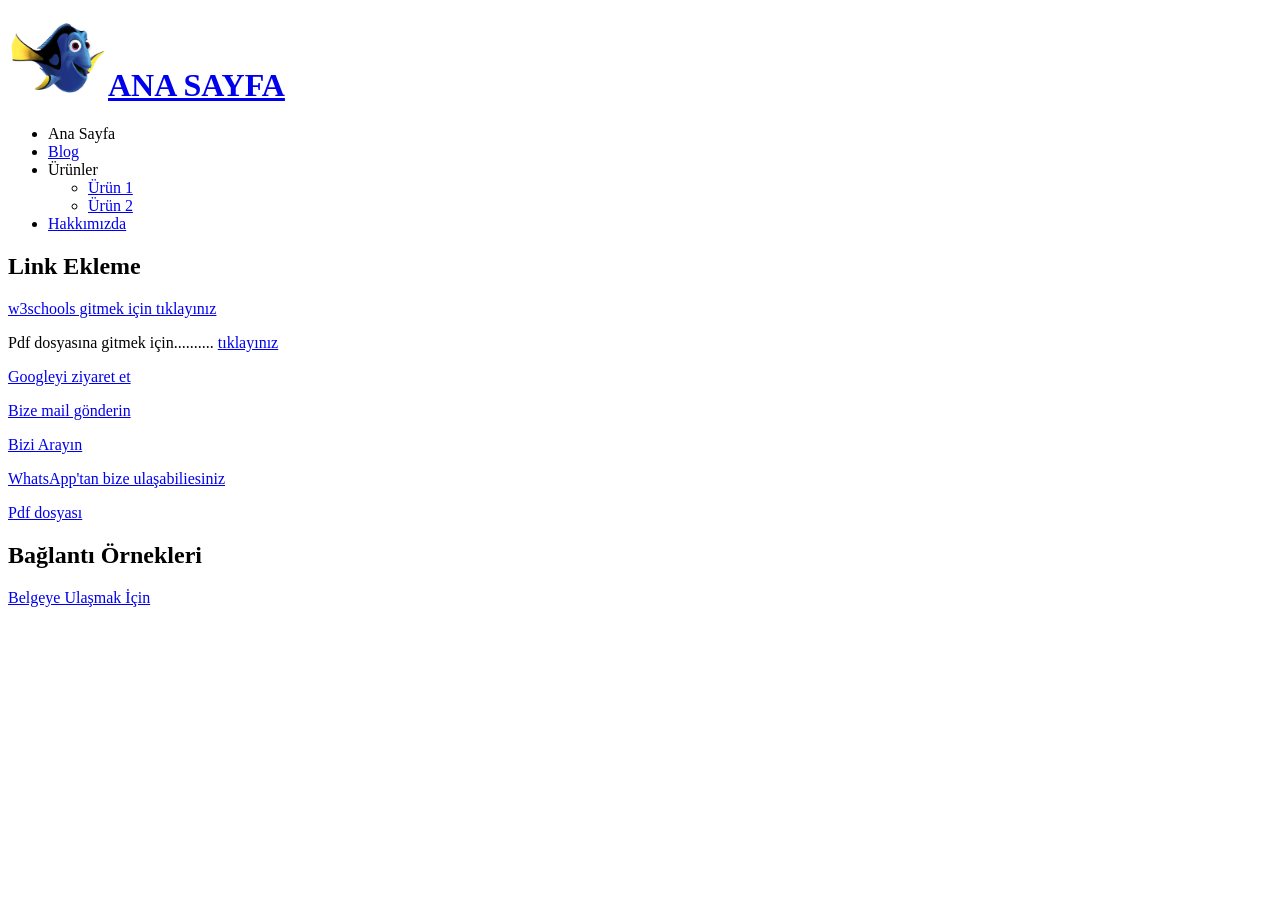
<file: site_ornek/baglanti-ders/index.html>
<!DOCTYPE html>
<html lang="tr">
<head>
    <meta charset="UTF-8">
    <meta name="viewport" content="width=device-width, initial-scale=1.0">
    <title>.....</title>
</head>
<body>
    <h1> <a href="index.html"><img src="res/dori.png" alt="Logo" width="100">ANA SAYFA</a></h1>

    <ul>
        <li>Ana Sayfa</li>
        <li><a href="blog.html">Blog</a></li>
        <li>Ürünler
            <ul>
                <li> <a href="sayfa/urun1.html">Ürün 1</a></li>
                <li> <a href="sayfa/urun2.html">Ürün 2</a></li>
            </ul>
        </li>
        <li><a href="hakkimizda.html" hreflang="tr">Hakkımızda</a></li>
       
    </ul>
    <h2>Link Ekleme</h2>
    <p><a href="https://www.w3schools.com/">w3schools gitmek için tıklayınız</a></p>
    <p>Pdf dosyasına gitmek için.......... <a href="belge/ornek.pdf">tıklayınız</a></p>
    <p><a href="res/logo.png"></a></p>
    <P><a href="https://www.google.com/" target="_blank">Googleyi ziyaret et</a></P>
    <p><a href="mailto:ornek@mail.com">Bize mail gönderin </a></p>
    <p><a href="tel:+905526424012">Bizi Arayın</a></p>
    <p><a href="https://wa.me/905526424012">WhatsApp'tan bize ulaşabiliesiniz</a></p>
    <p><a href="belge/ornek.pdf" download="ornek_cv" title="indir">Pdf dosyası</a></p>
   

 

    <h2>Bağlantı Örnekleri</h2>
    <p><a href="belge/cities.csv">Belgeye Ulaşmak İçin</a></p>
    <p><a href="video/computer.mp4"></a></p>

</body>
</html>
</file>
<file: 04.03.2025/style.css>
body,#ust-bolum{
    background-color: #ecf1f5;}
header,#ana-menu{
    background-color:#075192!important;
}
#ana-menu .nav-link ,#dikey-menu .nav-link ,#liste-baslık{
    color:white;
}
#okul-ad h2{
    color: #0c63a9;

}
#okul-ad h5{
    color: #1295d5;
    
}
#dikey-menu .list-group-item{
    background-color: #1295D5;
}
#liste-baslık{
    height:70px;
    font-size: 1.5rem;
    text-align: center;
    font-weight: bold;
}
#slider-baslık{
    background-color: rgb(0, 0, 0,0.405);
    color: white;
    padding: 10px;
}
#haberler-icerik .nav-link ,#Duyurular-icerik .nav-link ,#İşlemler-icerik .nav-link {
    color: #7b868b;
}
#haberler-icerik .nav-link:hover{
    color: #e91546;
}
#Duyurular-icerik .nav-link:hover{
    color: #fc6f22;
}
#İşlemler-icerik .nav-link:hover{
    background-color: #71b908;
}
#haberler-baslık{
    background-color: #e91546;
}
#Duyurular-baslık{
    background-color: #fc6f22;
}
#İşlemler-baslık{
    background-color: #71b908;
}
#haberler-baslık ,#Duyurular-baslık ,#İşlemler-baslık{
    height:60px;
    text-align: center;
    line-height: 50px; 
    font-size: 1.5rem;
    color: white;
    border-bottom-right-radius: 30px;
}
</file>
<file: 181224/tasarim.css>
/*Genel Biçimlemdırme*/
*{
    margin: 0;
    padding: 0;

    box-sizing: border-box;
}
body{
    font-family:"raleway",serif;
    font-family: 400px;
}
/*Header Bölümü*/
header{
    background-color: rgb(51, 83, 119);
    color: rgb(129, 213, 238);
    padding: 30px 0;
    text-align: center;
}
header ul{
    list-style: none;
    display: flex;/*içindeki nesneler esnek oldu*/
    justify-content:center;/*içeriği hizalama*/

}
#menu a{
    display: block;
    color: rgb(0, 0, 255);
    text-decoration: none;
    padding: 16px 8px 0px 8px;
}
/*main bölümü*/
main{
    display: flex;
    margin: 16px;
    gap: 16px;
}
main .content{
    flex: 10;
    background-color: rgb(129, 213, 238);
    padding: 16px;
    border: 3px solid #3469b9;
}

main aside{
    background-color: cadetblue;
    flex: 2;
    padding: 16px;
    border: 3px solid #3469b9;
}
section h2{
    margin-bottom: 5px;
}
section p{
    margin-bottom: 20px;
}
aside ul{
    list-style: none;
}
aside a{
    color: rgb(0, 49, 139);
    line-height: 150%;
}
/*Footer bölümü*/
footer{
    background-color: rgb(51, 83, 119);
    color: rgb(129, 213, 238);
    padding: 30px 0;
    text-align: center;
}
</file>
<file: 250305/tasarim.css>
:root{
    --renk-koyu-mavi: #075192;
    --renk-acik-mavi: #0c63a9;
}

header{
    background-color: var(--renk-koyu-mavi);
}

.sol-ust-yuvarla{
    border-top-left-radius: 1rem;
}

#main-menu{
    background-color: var(--renk-acik-mavi);
}

#main-menu .nav-link{
    color: #fff;
}

#site-baslik h2{
    color: var(--renk-koyu-mavi);
}
#site-baslik h3{
    color: var(--renk-acik-mavi);
}

#baglanti-liste .list-group-item{
    background-color: var(--renk-acik-mavi);
}

#baglanti-liste .nav-link{
    color: #fff;
}

.sag-alt-yuvarla{
    border-bottom-right-radius: 1rem !important
}

.carousel-indicators [data-bs-target]{
    width: 75px;
    height: auto;
}

#list-haber a{
 color: gray;
 text-decoration: none
}

#list-haber a:hover{
    color: #e91546;
}

#list-duyuru a{
    color: gray;
    text-decoration: none
   }
   
#list-duyuru a:hover{
    color: #fc6f20;
}

#list-islem a{
 color: gray;
 text-decoration: none
}
   
#list-islem a:hover{
    color: #71b908;
}

#baslik-haber{
    font-style: italic;
    background-color: #e91546;
    text-align: center;
    color: #fff;
    padding: 1.5rem;
    border-bottom-right-radius: 2.5rem;
}

#baslik-duyuru{
    font-style: italic;
    background-color: #fc6f20;
    text-align: center;
    color: #fff;
    padding: 1.5rem;
    border-bottom-right-radius: 2.5rem;
}

#baslik-islem{
    font-style: italic;
    background-color: #71b908;
    text-align: center;
    color: #fff;
    padding: 1.5rem;
    border-bottom-right-radius: 2.5rem;
}

#panel-1 h4{
    color: var(--renk-koyu-mavi);
}

#panel-1 th{
    color: var(--renk-acik-mavi);
}

.btn-acik-mavi{
    background-color: var(--renk-acik-mavi);
    color: #fff;
}

.btn-acik-mavi:hover{
    outline: 3px solid var(--renk-acik-mavi);
    color: var(--renk-acik-mavi);
}

#panel-1 .kurum-resim{
    width: 100%;
    height: 100px;
    object-fit: fill;
}
</file>
<file: 250319/style.css>
body{
    background: url(res/img/2600_Featured_Games.webp);
}

.bg-dark{
    background-color: #282d43cc
}

.text-color{
    color: #fff;
}
</file>
<file: 250409/sabitler.css>
:root, [data-bs-theme=light] {
    --bs-blue: #0d6efd;
    --bs-indigo: #6610f2;
    --bs-purple: #6f42c1;
    --bs-pink: #d63384;
    --bs-red: #dc3545;
    --bs-orange: #fd7e14;
    --bs-yellow: #ffc107;
    --bs-green: #198754;
    --bs-teal: #20c997;
    --bs-cyan: #0dcaf0;
    --bs-black: #000;
    --bs-white: #fff;
    --bs-gray: #6c757d;
    --bs-gray-dark: #343a40;
    --bs-gray-100: #f8f9fa;
    --bs-gray-200: #e9ecef;
    --bs-gray-300: #dee2e6;
    --bs-gray-400: #ced4da;
    --bs-gray-500: #adb5bd;
    --bs-gray-600: #6c757d;
    --bs-gray-700: #495057;
    --bs-gray-800: #343a40;
    --bs-gray-900: #212529;
    --bs-primary: #514843;
    --bs-secondary: #7A6F69;
    --bs-success: #198754;
    --bs-info: #0dcaf0;
    --bs-warning: #ffc107;
    --bs-danger: #dc3545;
    --bs-light: #f8f9fa;
    --bs-dark: #212529;
    --bs-primary-rgb: 81, 72, 67;
    --bs-secondary-rgb:122, 111, 105;
    --bs-success-rgb: 25,135,84;
    --bs-info-rgb: 13,202,240;
    --bs-warning-rgb: 255,193,7;
    --bs-danger-rgb: 220,53,69;
    --bs-light-rgb: 248,249,250;
    --bs-dark-rgb: 33,37,41;
    --bs-primary-text-emphasis: #052c65;
    --bs-secondary-text-emphasis: #2b2f32;
    --bs-success-text-emphasis: #0a3622;
    --bs-info-text-emphasis: #055160;
    --bs-warning-text-emphasis: #664d03;
    --bs-danger-text-emphasis: #58151c;
    --bs-light-text-emphasis: #495057;
    --bs-dark-text-emphasis: #495057;
    --bs-primary-bg-subtle: #cfe2ff;
    --bs-secondary-bg-subtle: #e2e3e5;
    --bs-success-bg-subtle: #d1e7dd;
    --bs-info-bg-subtle: #cff4fc;
    --bs-warning-bg-subtle: #fff3cd;
    --bs-danger-bg-subtle: #f8d7da;
    --bs-light-bg-subtle: #fcfcfd;
    --bs-dark-bg-subtle: #ced4da;
    --bs-primary-border-subtle: #9ec5fe;
    --bs-secondary-border-subtle: #c4c8cb;
    --bs-success-border-subtle: #a3cfbb;
    --bs-info-border-subtle: #9eeaf9;
    --bs-warning-border-subtle: #ffe69c;
    --bs-danger-border-subtle: #f1aeb5;
    --bs-light-border-subtle: #e9ecef;
    --bs-dark-border-subtle: #adb5bd;
    --bs-white-rgb: 255,255,255;
    --bs-black-rgb: 0,0,0;
    --bs-font-sans-serif: system-ui,-apple-system,"Segoe UI",Roboto,"Helvetica Neue","Noto Sans","Liberation Sans",Arial,sans-serif,"Apple Color Emoji","Segoe UI Emoji","Segoe UI Symbol","Noto Color Emoji";
    --bs-font-monospace: SFMono-Regular,Menlo,Monaco,Consolas,"Liberation Mono","Courier New",monospace;
    --bs-gradient: linear-gradient(180deg, rgba(255, 255, 255, 0.15), rgba(255, 255, 255, 0));
    --bs-body-font-family: var(--bs-font-sans-serif);
    --bs-body-font-size: 1rem;
    --bs-body-font-weight: 400;
    --bs-body-line-height: 1.5;
    --bs-body-color: #212529;
    --bs-body-color-rgb: 33,37,41;
    --bs-body-bg: #fff;
    --bs-body-bg-rgb: 255,255,255;
    --bs-emphasis-color: #000;
    --bs-emphasis-color-rgb: 0,0,0;
    --bs-secondary-color: rgba(33, 37, 41, 0.75);
    --bs-secondary-color-rgb: 33,37,41;
    --bs-secondary-bg: #e9ecef;
    --bs-secondary-bg-rgb: 233,236,239;
    --bs-tertiary-color: rgba(33, 37, 41, 0.5);
    --bs-tertiary-color-rgb: 33,37,41;
    --bs-tertiary-bg: #f8f9fa;
    --bs-tertiary-bg-rgb: 248,249,250;
    --bs-heading-color: inherit;
    --bs-link-color: #0d6efd;
    --bs-link-color-rgb: 13,110,253;
    --bs-link-decoration: underline;
    --bs-link-hover-color: #0a58ca;
    --bs-link-hover-color-rgb: 10,88,202;
    --bs-code-color: #d63384;
    --bs-highlight-color: #212529;
    --bs-highlight-bg: #fff3cd;
    --bs-border-width: 1px;
    --bs-border-style: solid;
    --bs-border-color: #dee2e6;
    --bs-border-color-translucent: rgba(0, 0, 0, 0.175);
    --bs-border-radius: 0.375rem;
    --bs-border-radius-sm: 0.25rem;
    --bs-border-radius-lg: 0.5rem;
    --bs-border-radius-xl: 1rem;
    --bs-border-radius-xxl: 2rem;
    --bs-border-radius-2xl: var(--bs-border-radius-xxl);
    --bs-border-radius-pill: 50rem;
    --bs-box-shadow: 0 0.5rem 1rem rgba(0, 0, 0, 0.15);
    --bs-box-shadow-sm: 0 0.125rem 0.25rem rgba(0, 0, 0, 0.075);
    --bs-box-shadow-lg: 0 1rem 3rem rgba(0, 0, 0, 0.175);
    --bs-box-shadow-inset: inset 0 1px 2px rgba(0, 0, 0, 0.075);
    --bs-focus-ring-width: 0.25rem;
    --bs-focus-ring-opacity: 0.25;
    --bs-focus-ring-color: rgba(13, 110, 253, 0.25);
    --bs-form-valid-color: #198754;
    --bs-form-valid-border-color: #198754;
    --bs-form-invalid-color: #dc3545;
    --bs-form-invalid-border-color: #dc3545;
}
</file>
<file: 250409/tasarim.css>
#language-menu{
    border-right: solid 1px #fff;
}

#language-menu a, #social-menu a,#alt-social-menu a{
    color: var(--bs-white);
}

#language-menu a:hover,#social-menu a:hover{
    color: var(--bs-dark);
}


input[type="search"]::placeholder{
    color: var(--bs-secondary);
}

input[type="search"]:focus{
    box-shadow: none;
}

#bolum1 .card{
    background-color: var(--bs-secondary-border-subtle);
}

#bolum1 .card-body{
    border: 2px solid var(--bs-white);
}

#bolum1{
    position: relative;
    z-index: 100;
    margin-top: -40px;
}

.yatay-cizgi{
    border-bottom: solid 1px white;
}
</file>
<file: devlet-tiyatrosu/sablon.css>
/* Genel Ayarlar*/
*{
    margin: 0;
    padding:0;
    box-sizing: border-box;
}

ul{
    list-style: none; /*liste işaretlerini sıfırlar*/
}


/*Flex Düzenleri*/

.container{ 
    width: 80%;/*sayfanın genişiliğini kapsar*/
    margin:auto;/*dış boşluğu otomatik olarak ayarlar*/
}

.row{ /*satır her bir satırı kendisi içinde boyutlandırma*/
    display: flex;
    flex-wrap: wrap; /*kutu sığmayınca alta geçmesini sağlar*/
}

.d-flex{
    display: flex;/*kutunun otomatik olarak boyutlandırır*/
}

.flex-end{
    justify-content: flex-end;
}
.flex-center{
    justify-content: center;
}

.flex-baseline{
    align-items: baseline;
}
.flex-align{
    align-items: center;
}
.gap-10{
    gap: 10px;
}
.gap-20{
    gap: 20px;
}

.mb-20{
    margin-bottom: 20px;
    
}

.font-600{
    font-weight: 600;
}

.col-1{
    flex: 0 0 auto;
    width: 8.33%;
}

.col-2{
    flex: 0 0 auto;
    width: 16.66%;
}

.col-3{
    flex: 0 0 auto;
    width: 25%;
}

.col-4{
    flex: 0 0 auto;
    width: 33.33%;
}

.col-5{
    flex: 0 0 auto;
    width: 41.66%;
}

.col-6{
    flex: 0 0 auto;
    width: 50%;
}

.col-7{
    flex: 0 0 auto;
    width: 58.33%;
}

.col-8{
    flex: 0 0 auto;
    width: 66.66%;
}

.col-9{
    flex: 0 0 auto;
    width: 75%;
}

.col-10{
    flex: 0 0 auto;
   width: 83.33%; 
}

.col-11{
    flex: 0 0 auto;
    width: 91,66%;
}

.col-12{
    flex: 0 0 auto;
    width: 100%;
}
.p-10{
    padding: 10px;
}
.p-5{
    padding: 5px;
}
.text-center{
    text-align: center;
}
.text-end{
    text-align: end;
}
.pt-20{
    padding-top: 20px;
}
.pt-10{
    padding-top: 10px;
}
</file>
<file: devlet-tiyatrosu/style.css>
body{
    font-family: "Roboto", serif;
 }
 header{
    /*arka plan ve yazı rengi verildi*/
    background-color: #252627;
    color: #ccc;
    border-bottom: solid 3px red;
}
footer{
    /*arka plan ve yazı rengi verildi*/
    background-color: #252627;
    color: #ccc;
    font-size: 15px;
}
footer a{
    color: #ccc;
}
#ust-menu a, #dil-menu a, #ana-menu a ,#alt-menu a ,#alt-ıcon a{
    text-decoration: none;
    color: #ccc;
    display: block;
    padding: 10px;
    transition: 0.5s;
}
#logo{
    padding: 10px 0;
    border-bottom:solid #ccc 2px;
}
#ana-menu a:hover{/*hover üzerine gelindiğinde kutucuk ekleme*/
    background-color: red;
    transition: 1s;/*gecikme süresi verir*/
}
.card img{
    width: 100%;/*Resmi ekranın tamamına sığdır*/
}
.card{
    background-color: #252627;
    padding: 10px;
    color: #ccc;
}
.tur{
    background-color: red;
    padding: 10px;
}
main{
    background-color: #ccc;
    padding-bottom: 20px;/*en alt boşluk vermek için kullanılır*/
}
.card{
    margin: 5px;
    min-height: 100%;/*minimum kutu yükseklik*/
}
#soz{
    background-color: red;
    border: solid 5px white; /*dış boşluk*/
    margin: 10px 0;
    padding: 20px;
    text-align: center;
}
#soz q {
    font-size: 1.5em;
}
</file>
<file: site/style.css>
:root {
    --pembe: #e91546;
    --turuncu: #fc6f22;
    --yesil: #71b908;
    --koyumavi: #075192;
    --acikmavi: #1295D5;
}

header {
    background-color: #51a1cf;
    padding-top: 20px;
}

#ana-menu {
    background-color: #51a1cf;
}

.gri-arkaplan {
    background-color: #c3d9eb;
}

#ana-menu .nav-link {
    color: white;
}

#meb-baslik {
    color: #57e78f;
}

#okul-baslik {
    color: #1295d5;
}

#baglantilar .list-group-item {
    color: #ecf1f5;
    background-color: #0c63a9;
}

#liste-baslik {
    height: 70px;
    text-align: center;
    font-size: 1.5rem;
    font-weight: bold;
}

.slider-aciklama {
    background-color: rgba(0, 0, 0, 0.41);
    padding: 10px;
}

.carousel-indicators [data-bs-target] {
    width: 30px;
    height: 10px;
    background-color: #1295d5;
    border: solid #fff 3px;
}

#haber_baslik, #duyuru_baslik, #islem_baslik {
    padding: 15px;
    text-align: center;
    color: #c3d9eb;
    font-size: 1.5rem;
    border-bottom-right-radius: 35px;
}

#haber_baslik {
    background-color: var(--pembe);
}

#duyuru_baslik {
    background-color: var(--turuncu);
}

#islem_baslik {
    background-color: var(--yesil);
}

.alt-baslik {
    color: var(--koyumavi);
}

#haberler .list-group-item:hover {
    color: var(--pembe);
}


.table th {
    color: var(--acikmavi);
}

.kurum-resim {
    max-width: 200%; /* Resimler genişliği boyunca esnek olsun */
    height: 150; /* Yükseklik orantılı şekilde ayarlandığında resimler bozulmaz */
    border-radius: 10px; /* Resimler köşe yuvarlamalı */
  }
  #panel1 .logonike{
    width: 100%;
    height: 115px;
    object-fit: contain;
}
  


.devam {
    background-color: var(--acikmavi);
    padding: 10px;
    width: 100px;
    max-height: fit-content;
    color: #c3d9eb;
    border-radius: 5px;
    text-align: center;
    transition: background-color 0.3s;
}

.devam:hover {
    background-color: var(--pembe); 
    cursor: pointer; 
}

#haberler .list-group-item {
    background-color: #0c63a9;
    color: #ecf1f5;
}

#haberler .list-group-item:hover {
    background-color: var(--pembe);
    color: white;
}

#duyuru .list-group-item {
    background-color: #fc6f22;
    color: #ecf1f5;
}

#duyuru .list-group-item:hover {
    background-color: var(--yesil);
    color: white;
}

#islem .list-group-item {
    background-color: var(--yesil);
    color: #ecf1f5;
}

#islem .list-group-item:hover {
    background-color: var(--koyumavi);
    color: white;
}


footer {
    background-color: #075192;
    padding: 20px 0;
    color: white;
    text-align: center;
}

footer a {
    color: white;
    text-decoration: none;
}

footer a:hover {
    color: var(--pembe);
}
</file>
<file: websinavornek/tasarim.css>
#panel1 .panel-resim{
    width: 100%;
    height: auto;
    object-fit: fill;
}

.logoresponsive{
    width: 100%;
    height: auto;
}

#baglanti-liste .list-group-item:hover{
    background-color: pink;
}
</file>
